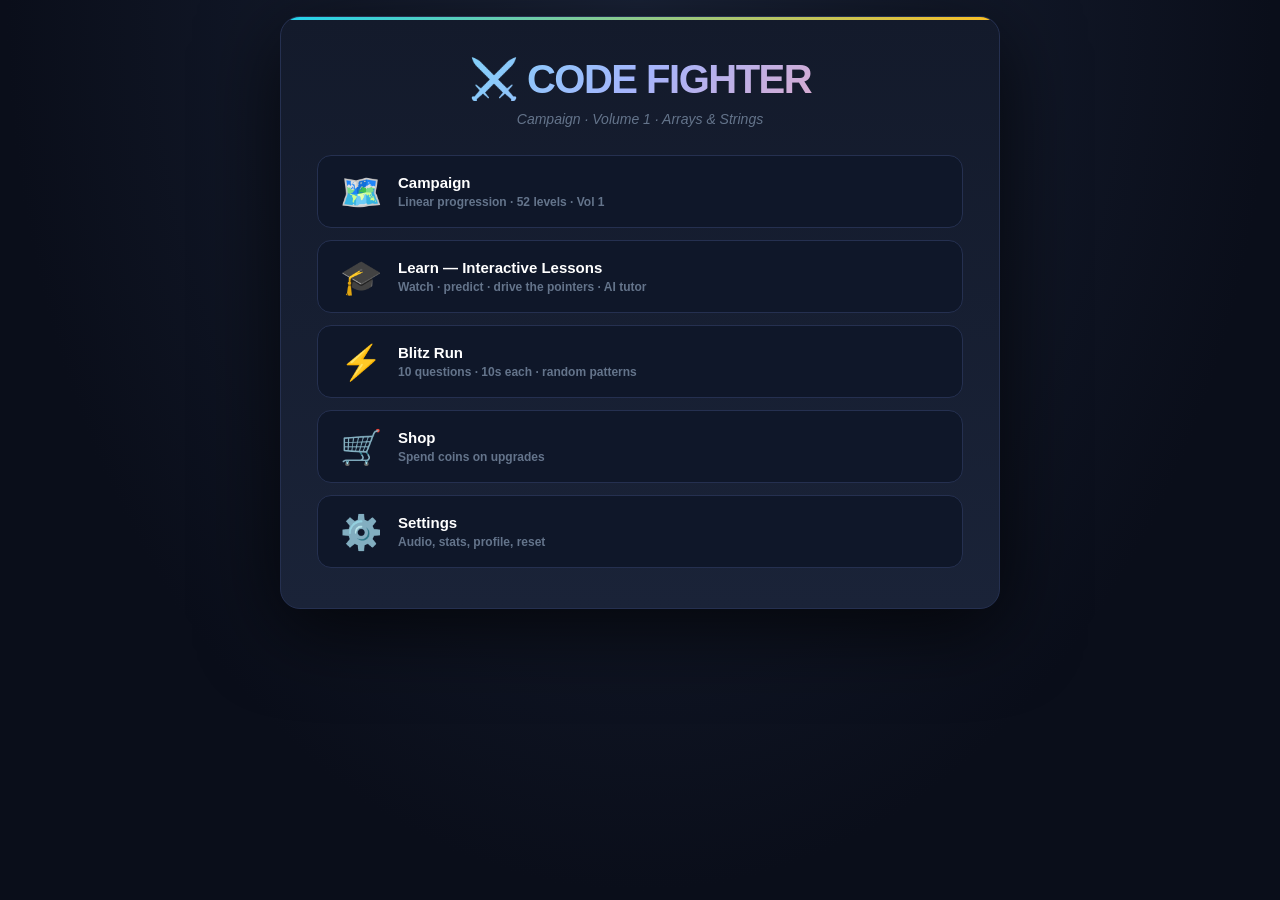
<file: index.html>
<!DOCTYPE html>
<html lang="en">
<head>
<meta charset="UTF-8">
<meta name="viewport" content="width=device-width, initial-scale=1.0, maximum-scale=1.0, user-scalable=no, viewport-fit=cover">
<meta name="theme-color" content="#0a0e1a">
<title>Code Fighter — Campaign</title>
<link rel="stylesheet" href="css/core.css">
<link rel="stylesheet" href="css/learning-lab.css">
</head>
<body>

<!-- ═══════ SCREEN: MENU ═══════ -->
<div class="screen" id="screen-menu">
  <div class="menu-card">
    <h1>⚔️ CODE FIGHTER</h1>
    <p class="tag">Campaign · Volume 1 · Arrays &amp; Strings</p>
    <div class="menu-options">
      <button class="menu-btn" id="btnCampaign">
        <span class="icon">🗺️</span>
        <div>
          <strong>Campaign</strong>
          <small>Linear progression · 52 levels · Vol 1</small>
        </div>
      </button>
      <button class="menu-btn" id="btnLearn">
        <span class="icon">🎓</span>
        <div>
          <strong>Learn — Interactive Lessons</strong>
          <small>Watch · predict · drive the pointers · AI tutor</small>
        </div>
      </button>
      <button class="menu-btn" id="btnBlitz">
        <span class="icon">⚡</span>
        <div>
          <strong>Blitz Run</strong>
          <small>10 questions · 10s each · random patterns</small>
        </div>
      </button>
      <button class="menu-btn" id="btnShop">
        <span class="icon">🛒</span>
        <div>
          <strong>Shop</strong>
          <small>Spend coins on upgrades</small>
        </div>
      </button>
      <button class="menu-btn" id="btnSettings">
        <span class="icon">⚙️</span>
        <div>
          <strong>Settings</strong>
          <small>Audio, stats, profile, reset</small>
        </div>
      </button>
    </div>
  </div>
</div>

<!-- ═══════ SCREEN: MAP ═══════ -->
<div class="screen" id="screen-map">
  <div id="profileBar"></div>

  <div class="map-header">
    <button class="back-btn" id="btnMapBack">← Menu</button>
    <div style="flex:1">
      <div class="map-title">Campaign Map</div>
      <div class="map-sub" id="mapProgress">0 / 52 levels cleared</div>
    </div>
  </div>

  <div id="weakSpotBanner"></div>
  <div id="reviewNode"></div>
  <div id="mapList" class="level-list"></div>
</div>

<!-- ═══════ SCREEN: FIGHT (placeholder) ═══════ -->
 <div class="screen" id="screen-fight">
  <!-- HUD -->
  <header class="fight-hud">
    <div class="fight-fighter-info">
      <span class="fight-name">🥷 You</span>
      <div class="fight-bar"><div class="fight-fill" id="fightPlayerHealth" style="width:100%"></div></div>
    </div>
    <div class="fight-timer-box">
      <div class="fight-timer" id="fightTimer">0:00</div>
      <div class="fight-timer-label">TIME</div>
    </div>
    <div class="fight-fighter-info right">
      <span class="fight-name enemy-name" id="fightEnemyName">👾 Bot</span>
      <div class="fight-bar"><div class="fight-fill enemy-fill" id="fightEnemyHealth" style="width:100%"></div></div>
    </div>
  </header>

  <!-- Arena -->
  <div class="arena" id="fightArena">
    <div class="fighter player" id="fightPlayer">🥷</div>
    <div class="fighter enemy" id="fightEnemy">👾</div>
  </div>

  <!-- Question area -->
  <div class="fight-question-wrap">
    <div class="boss-banner" id="bossBanner" style="display:none"></div>
    <div class="fight-question-head">
      <span class="question-counter" id="questionCounter">Q1 / 5</span>
      <span class="tier-timer" id="tierTimer" data-tier="perfect">0.0s</span>
    </div>
    <div id="questionWrap"></div>
    <div class="fight-feedback" id="fightFeedback"></div>
    <div class="fight-actions">
      <button class="btn ghost" id="fightHint">💡 Hint (−5 HP)</button>
      <button class="btn ghost" id="fightSkip">⏭ Skip (−10 HP)</button>
      <button class="btn ghost" id="fightExit">✕ Exit</button>
    </div>
  </div>
</div>

<!-- ═══════ SCREEN: SHOP ═══════ -->
<div class="screen" id="screen-shop">
  <div id="shopContent"></div>
</div>

<!-- ═══════ SCREEN: SETTINGS ═══════ -->
<div class="screen" id="screen-settings">
  <div id="settingsContent"></div>
</div>

<!-- ═══════ SCREEN: RECAP ═══════ -->
<div class="screen" id="screen-recap">
  <div id="recapContent"></div>
</div>

<!-- ═══════ SCREEN: LEARN ═══════ -->
<div class="screen" id="screen-learn">
  <div id="learnContent"></div>
</div>

<!-- ═══════ SCRIPTS ═══════ -->
<script src="js/00-content.js"></script>
<script src="js/01-state.js"></script>
<script src="js/02-campaign.js"></script>
<script src="js/03-questions.js"></script>
<script src="js/04-renderers.js"></script>
<script src="js/05-achievements.js"></script>
<script src="js/06-modes.js"></script>
<script src="js/07-spaced.js"></script>
<script src="js/08-shop.js"></script>
<script src="js/09-music.js"></script>
<script src="js/10-screens.js"></script>
<script src="js/11-engine.js"></script>
<script src="js/12-settings.js"></script>
<script src="js/13-visualizer.js"></script>
<script src="js/14-aitutor.js"></script>
<script src="js/15b-lesson-content.js"></script>
<script src="js/15-lessons.js"></script>
<script src="js/17-rewards.js"></script>
<script src="js/16-shell.js"></script>
</body>
</html>
</file>
<file: css/core.css>
:root {
    --bg: #0a0e1a;
    --panel: #131a2b;
    --panel-2: #1a2338;
    --border: #253050;
    --player: #22d3ee;
    --enemy: #f43f5e;
    --gold: #fbbf24;
    --green: #22c55e;
    --red: #ef4444;
    --text: #e2e8f0;
    --muted: #64748b;
  }
  * { box-sizing: border-box; margin: 0; padding: 0; }
  html, body {
    height: 100%; background: radial-gradient(ellipse at top, #1a2338 0%, #0a0e1a 70%);
    color: var(--text); font-family: -apple-system, BlinkMacSystemFont, "Segoe UI", Inter, sans-serif;
    -webkit-tap-highlight-color: transparent; -webkit-touch-callout: none;
  }
  body {
    display: flex; justify-content: center; align-items: flex-start;
    min-height: 100vh; min-height: 100dvh; padding: 16px;
    padding-top: max(16px, env(safe-area-inset-top));
    padding-bottom: max(16px, env(safe-area-inset-bottom));
  }

  /* ═══════ SCREENS ═══════ */
  .screen { display: none; width: 100%; max-width: 720px; flex-direction: column; gap: 14px; }
  .screen.active { display: flex; }

  /* ═══════ PROFILE BAR ═══════ */
  .profile-bar {
    display: flex; align-items: center; gap: 12px; flex-wrap: wrap;
    background: linear-gradient(180deg, var(--panel) 0%, var(--panel-2) 100%);
    border: 1px solid var(--border); border-radius: 12px; padding: 10px 16px;
    box-shadow: 0 8px 32px rgba(0,0,0,.5);
  }
  .prof-item { display: flex; align-items: center; gap: 6px; font-size: 13px; font-weight: 700; }
  .prof-item .icon { font-size: 16px; }
  .prof-item .val { color: #fff; font-variant-numeric: tabular-nums; }
  .prof-item .lbl { color: var(--muted); font-size: 10px; letter-spacing: 1.4px; text-transform: uppercase; font-weight: 800; }
  .prof-fighter { font-size: 26px; line-height: 1; }
  .prof-spacer { flex: 1; }
  .xp-bar {
    width: 80px; height: 6px; background: #0a0e1a;
    border: 1px solid var(--border); border-radius: 3px; overflow: hidden;
  }
  .xp-fill {
    height: 100%; width: 0%;
    background: linear-gradient(90deg, #7c3aed, #a78bfa);
    transition: width .4s ease;
  }

  /* ═══════ MENU SCREEN ═══════ */
  .menu-card {
    background: linear-gradient(180deg, var(--panel) 0%, var(--panel-2) 100%);
    border: 1.5px solid var(--border); border-radius: 20px;
    padding: 40px 36px; text-align: center;
    box-shadow: 0 20px 80px rgba(0,0,0,.7);
    position: relative; overflow: hidden;
  }
  .menu-card::before {
    content: ""; position: absolute; top: 0; left: 0; right: 0; height: 3px;
    background: linear-gradient(90deg, var(--player), var(--gold), var(--enemy));
    background-size: 200% 100%; animation: shimmer 3s linear infinite;
  }
  @keyframes shimmer { to { background-position: 200% 0; } }
  .menu-card h1 {
    font-size: 40px; font-weight: 900; letter-spacing: -1.5px; margin-bottom: 10px;
    background: linear-gradient(135deg, #67e8f9, #a5b4fc, #fda4af);
    -webkit-background-clip: text; background-clip: text; -webkit-text-fill-color: transparent;
    line-height: 1.1;
  }
  .menu-card .tag { font-size: 14px; color: var(--muted); margin-bottom: 28px; font-style: italic; }

  .menu-options { display: flex; flex-direction: column; gap: 12px; }
  .menu-btn {
    display: flex; align-items: center; gap: 16px;
    padding: 18px 22px; background: #0f1729;
    border: 1.5px solid var(--border); border-radius: 14px;
    color: var(--text); font-family: inherit; text-align: left;
    cursor: pointer; transition: all .2s; min-height: 72px;
    touch-action: manipulation;
  }
  .menu-btn:hover:not(:disabled) {
    background: #1a2540; border-color: var(--player);
    transform: translateY(-2px); box-shadow: 0 8px 24px rgba(34,211,238,.25);
  }
  .menu-btn:active:not(:disabled) { transform: scale(.98); }
  .menu-btn:disabled { opacity: .4; cursor: not-allowed; }
  .menu-btn .icon { font-size: 34px; line-height: 1; }
  .menu-btn strong { display: block; font-size: 15px; font-weight: 800; color: #fff; margin-bottom: 3px; }
  .menu-btn small { font-size: 12px; color: var(--muted); font-weight: 600; }

  /* ═══════ MAP SCREEN ═══════ */
  .map-header {
    display: flex; align-items: center; gap: 12px;
    padding: 4px 0 8px;
  }
  .back-btn {
    background: transparent; border: 1.5px solid var(--border);
    color: var(--muted); font: inherit; font-weight: 800; font-size: 13px;
    padding: 10px 16px; border-radius: 10px; cursor: pointer;
    transition: all .15s; touch-action: manipulation;
  }
  .back-btn:hover { border-color: var(--player); color: var(--player); }
  .map-title { font-size: 18px; font-weight: 900; letter-spacing: -.3px; }
  .map-sub { font-size: 12px; color: var(--muted); margin-top: 2px; }

  .volume-header {
    font-size: 11px; font-weight: 800; letter-spacing: 2px;
    text-transform: uppercase; color: var(--muted);
    padding: 20px 4px 10px; display: flex; align-items: center; gap: 10px;
  }
  .volume-header::after {
    content: ""; flex: 1; height: 1px; background: var(--border);
  }

  .level-list { display: flex; flex-direction: column; gap: 0; }

  .level-card {
    position: relative; display: flex; align-items: center; gap: 14px;
    padding: 16px 18px; background: linear-gradient(180deg, var(--panel) 0%, var(--panel-2) 100%);
    border: 1.5px solid var(--border); border-radius: 14px;
    cursor: pointer; transition: all .2s; touch-action: manipulation;
    margin-bottom: 10px;
  }
  .level-card:hover:not(.locked) {
    border-color: var(--player); transform: translateX(4px);
    box-shadow: 0 8px 24px rgba(34,211,238,.15);
  }
  .level-card:active:not(.locked) { transform: scale(.99); }
  .level-card.locked { opacity: .4; cursor: not-allowed; }
  .level-card.cleared { border-left: 4px solid var(--gold); }
  .level-card.boss {
    background: linear-gradient(180deg, #2a1030 0%, #1a0f1f 100%);
    border-color: #4a1f24;
  }
  .level-card.boss:hover:not(.locked) {
    border-color: var(--enemy); box-shadow: 0 8px 24px rgba(244,63,94,.25);
  }

  .level-icon { font-size: 32px; line-height: 1; flex: 0 0 auto; }
  .level-body { flex: 1; min-width: 0; }
  .level-name { font-size: 14.5px; font-weight: 800; color: #fff; margin-bottom: 3px; }
  .level-meta { font-size: 11px; color: var(--muted); font-weight: 600; letter-spacing: .4px; }
  .level-stars { font-size: 14px; color: var(--gold); letter-spacing: 2px; }

  .level-connector {
    width: 2px; height: 10px; background: var(--border);
    margin: -10px auto 0; margin-left: 32px;
  }
  .level-connector.done { background: var(--gold); }

  /* ═══════ FIGHT PLACEHOLDER ═══════ */
  .fight-card {
    background: linear-gradient(180deg, var(--panel) 0%, var(--panel-2) 100%);
    border: 1.5px solid var(--border); border-radius: 20px;
    padding: 40px 32px; text-align: center;
    box-shadow: 0 20px 80px rgba(0,0,0,.7);
  }
  .fight-card h2 { font-size: 24px; font-weight: 900; margin-bottom: 8px; }
  .fight-card .placeholder-note {
    color: var(--muted); font-size: 13px; font-style: italic;
    margin: 20px 0; padding: 16px; border: 1px dashed var(--border); border-radius: 10px;
  }
  .fight-card .actions { display: flex; gap: 10px; justify-content: center; flex-wrap: wrap; margin-top: 20px; }

  .btn {
    font: inherit; font-weight: 800; font-size: 13px;
    letter-spacing: .5px; padding: 12px 22px;
    border-radius: 10px; border: none; cursor: pointer;
    transition: all .15s; text-transform: uppercase;
    touch-action: manipulation; min-height: 46px;
  }
  .btn.primary {
    background: linear-gradient(135deg, #16a34a, #22c55e); color: #fff;
    box-shadow: 0 4px 16px rgba(34,197,94,.4);
  }
  .btn.primary:hover { transform: translateY(-2px); }
  .btn.primary:active { transform: scale(.98); }
  .btn.ghost {
    background: transparent; border: 1.5px solid var(--border);
    color: var(--muted);
  }
  .btn.ghost:hover { border-color: var(--player); color: var(--player); }
  .btn.danger { background: #7f1d1d; color: #fecaca; }
  .btn.danger:hover { background: #991b1b; }

  /* ═══════ RESPONSIVE ═══════ */
  @media (max-width: 640px) {
    body { padding: 8px; padding-top: max(8px, env(safe-area-inset-top)); padding-bottom: max(8px, env(safe-area-inset-bottom)); }
    .menu-card { padding: 28px 22px; }
    .menu-card h1 { font-size: 30px; }
    .level-card { padding: 14px 14px; }
    .level-icon { font-size: 26px; }
    .xp-bar { width: 60px; }
  }
    /* ═══════════════════════════════════════════════════════ */
  /*  FIGHT SCREEN                                            */
  /* ═══════════════════════════════════════════════════════ */
  .fight-hud {
    display: grid; grid-template-columns: 1fr auto 1fr;
    align-items: center; gap: 12px;
    background: linear-gradient(180deg, var(--panel) 0%, var(--panel-2) 100%);
    border: 1px solid var(--border); border-radius: 12px;
    padding: 10px 16px; box-shadow: 0 8px 32px rgba(0,0,0,.5);
  }
  .fight-fighter-info { display: flex; flex-direction: column; gap: 4px; }
  .fight-fighter-info.right { align-items: flex-end; }
  .fight-name {
    font-size: 10px; font-weight: 800; letter-spacing: 2px;
    text-transform: uppercase; color: var(--player);
  }
  .fight-name.enemy-name { color: var(--enemy); }
  .fight-bar {
    width: 100%; max-width: 280px; height: 16px;
    background: #0a0e1a; border: 2px solid var(--border);
    border-radius: 6px; overflow: hidden;
  }
  .fight-fill {
    height: 100%; width: 100%;
    background: linear-gradient(90deg, #0891b2, #22d3ee, #67e8f9);
    border-radius: 3px; transition: width .5s cubic-bezier(.4,0,.2,1);
    box-shadow: 0 0 12px rgba(34,211,238,.6);
  }
  .fight-fill.enemy-fill {
    background: linear-gradient(90deg, #be123c, #f43f5e, #fb7185);
    box-shadow: 0 0 12px rgba(244,63,94,.6);
    margin-left: auto;
  }
  .fight-timer-box { text-align: center; min-width: 70px; }
  .fight-timer {
    font-size: 22px; font-weight: 900;
    font-variant-numeric: tabular-nums; color: var(--gold); line-height: 1;
  }
  .fight-timer-label {
    font-size: 8px; letter-spacing: 2px; color: var(--muted);
    font-weight: 800; margin-top: 3px;
  }

  /* Arena reuse (from original game) */
  .arena {
    position: relative; height: 260px; border-radius: 14px;
    overflow: hidden;
    background:
      radial-gradient(ellipse 120% 80% at 50% 100%, rgba(255,120,60,.15) 0%, transparent 60%),
      linear-gradient(180deg, #1a1a3e 0%, #2d1b4e 40%, #3d1f3d 70%, #1a0f1f 100%);
    border: 1px solid var(--border);
    box-shadow: inset 0 0 60px rgba(0,0,0,.6);
  }
  .arena::before {
    content: ""; position: absolute; inset: 0;
    background-image:
      radial-gradient(1px 1px at 15% 20%, #fff, transparent),
      radial-gradient(1px 1px at 58% 25%, #fff, transparent),
      radial-gradient(2px 2px at 45% 15%, #fff, transparent),
      radial-gradient(1px 1px at 80% 45%, #fff, transparent);
    opacity: .5; animation: twinkle 4s ease-in-out infinite;
  }
  .arena::after {
    content: ""; position: absolute; bottom: 0; left: 0; right: 0;
    height: 50px;
    background: linear-gradient(180deg, transparent, rgba(80,20,60,.9));
    border-top: 2px solid rgba(244,63,94,.4);
    pointer-events: none;
  }
  .fighter {
    position: absolute; bottom: 40px; font-size: 84px; line-height: 1;
    user-select: none; z-index: 3;
    filter: drop-shadow(0 8px 16px rgba(0,0,0,.6));
    transition: filter .2s;
  }
  .fighter.player {
    left: 8%; transform-origin: bottom center;
    filter: drop-shadow(0 0 20px rgba(34,211,238,.6)) drop-shadow(0 8px 16px rgba(0,0,0,.6));
  }
  .fighter.enemy {
    right: 8%;
    filter: drop-shadow(0 0 20px rgba(244,63,94,.6)) drop-shadow(0 8px 16px rgba(0,0,0,.6));
    transform: scaleX(-1);
  }
  .fighter.enemy[data-archetype="boss"] {
    filter: drop-shadow(0 0 30px #f43f5e) drop-shadow(0 0 60px #fb7185) drop-shadow(0 8px 16px rgba(0,0,0,.6));
  }
  .fighter.player.lunge { animation: lungeIn .85s cubic-bezier(.2,.9,.2,1); }
  @keyframes lungeIn {
    0% { transform: translateX(0) scale(1); }
    22% { transform: translateX(-30px) scale(.9); }
    38% { transform: translateX(230px) scale(1.35) rotate(-10deg); }
    55% { transform: translateX(240px) scale(1.4) rotate(-10deg); }
    100% { transform: translateX(0) scale(1) rotate(0deg); }
  }
  .fighter.enemy.attacking { animation: attackLeft .5s ease; }
  @keyframes attackLeft {
    0%, 100% { transform: scaleX(-1) translateX(0) scale(1); }
    35% { transform: scaleX(-1) translateX(200px) scale(1.25) rotate(-8deg); }
    50% { transform: scaleX(-1) translateX(220px) scale(1.3) rotate(-8deg); }
  }
  .fighter.hit { animation: hitShake .45s ease; }
  @keyframes hitShake {
    0%, 100% { filter: drop-shadow(0 0 20px rgba(34,211,238,.6)); }
    15% { transform: translateX(-14px); filter: brightness(3) drop-shadow(0 0 40px #fff); }
    30% { transform: translateX(10px); }
    45% { transform: translateX(-8px); filter: brightness(3) drop-shadow(0 0 40px #fff); }
    60% { transform: translateX(6px); }
    75% { transform: translateX(-3px); }
  }
  .fighter.enemy.hit { animation: enemyHitShake .45s ease; }
  @keyframes enemyHitShake {
    0%, 100% { transform: scaleX(-1) translateX(0); filter: drop-shadow(0 0 20px rgba(244,63,94,.6)); }
    15% { transform: scaleX(-1) translateX(-14px); filter: brightness(3) drop-shadow(0 0 40px #fff); }
    30% { transform: scaleX(-1) translateX(10px); }
    45% { transform: scaleX(-1) translateX(-8px); filter: brightness(3) drop-shadow(0 0 40px #fff); }
    60% { transform: scaleX(-1) translateX(6px); }
    75% { transform: scaleX(-1) translateX(-3px); }
  }
  .arena.shake { animation: arenaShake .4s ease; }
  @keyframes arenaShake {
    0%,100% { transform: translate(0,0); }
    20% { transform: translate(calc(-1 * var(--shake-int,10px)), 3px); }
    40% { transform: translate(var(--shake-int,10px), -4px); }
    60% { transform: translate(calc(-0.6 * var(--shake-int,10px)), 2px); }
    80% { transform: translate(calc(0.4 * var(--shake-int,10px)), -2px); }
  }
  .arena.hitstop { animation: hitstopFrame .18s steps(2, end); }
  @keyframes hitstopFrame {
    0%, 100% { filter: none; }
    50% { filter: brightness(1.8) contrast(1.3); }
  }
  .flash-overlay {
    position: absolute; inset: 0; opacity: 0; pointer-events: none; z-index: 50;
    animation: flashPulse .35s ease-out forwards;
  }
  .flash-overlay.gold { background: radial-gradient(circle, #fff 0%, #fde68a 40%, transparent 70%); }
  .flash-overlay.orange { background: radial-gradient(circle, #fff 0%, #fdba74 40%, transparent 70%); }
  .flash-overlay.cyan { background: radial-gradient(circle, #fff 0%, #67e8f9 40%, transparent 70%); }
  @keyframes flashPulse {
    0% { opacity: 0; } 15% { opacity: .95; } 100% { opacity: 0; }
  }
  .spark {
    position: absolute; width: 6px; height: 6px; border-radius: 50%;
    pointer-events: none; z-index: 45; filter: blur(.5px);
    animation: sparkFly var(--dur, .9s) cubic-bezier(.15,.9,.4,1) forwards;
  }
  @keyframes sparkFly {
    0% { transform: translate(0,0) scale(1); opacity: 1; }
    100% { transform: translate(var(--tx), var(--ty)) scale(0); opacity: 0; }
  }
  .tier-label {
    position: absolute; top: 24px; left: 50%;
    transform: translateX(-50%);
    font-size: 38px; font-weight: 900; letter-spacing: 3px;
    pointer-events: none; z-index: 60; white-space: nowrap;
    text-shadow: 0 4px 16px rgba(0,0,0,.9);
    animation: tierSlam 1.4s cubic-bezier(.15,.9,.3,1) forwards;
  }
  @keyframes tierSlam {
    0% { transform: translateX(-50%) translateY(-60px) scale(2.5) rotate(-8deg); opacity: 0; }
    20% { transform: translateX(-50%) translateY(0) scale(.92) rotate(2deg); opacity: 1; }
    45% { transform: translateX(-50%) translateY(0) scale(1) rotate(0deg); opacity: 1; }
    100% { transform: translateX(-50%) translateY(-20px) scale(1); opacity: 0; }
  }
  .damage-popup {
    position: absolute; font-size: 38px; font-weight: 900; color: #ff4444;
    pointer-events: none; z-index: 70; transform: translate(-50%, 0);
    text-shadow: 0 0 12px rgba(255,68,68,.9), 0 2px 4px rgba(0,0,0,.8);
    animation: popAndFade 1.3s cubic-bezier(.2,.8,.4,1) forwards;
    font-family: -apple-system, sans-serif;
  }
  @keyframes popAndFade {
    0% { transform: translate(-50%, 0) scale(.4); opacity: 0; }
    25% { transform: translate(-50%, -20px) scale(1.4); opacity: 1; }
    50% { transform: translate(-50%, -35px) scale(1.1); opacity: 1; }
    100% { transform: translate(-50%, -100px) scale(1); opacity: 0; }
  }
  .damage-popup.tier-perfect { font-size: 64px; color: #fbbf24; text-shadow: 0 0 30px #fbbf24, 0 0 60px #fde68a, 0 4px 6px rgba(0,0,0,.9); }
  .damage-popup.tier-great   { font-size: 52px; color: #fb923c; text-shadow: 0 0 20px #fb923c, 0 4px 6px rgba(0,0,0,.9); }
  .damage-popup.tier-good    { font-size: 42px; color: #22d3ee; text-shadow: 0 0 14px #22d3ee, 0 2px 4px rgba(0,0,0,.8); }
  .damage-popup.tier-slow    { font-size: 30px; color: #94a3b8; text-shadow: 0 2px 4px rgba(0,0,0,.8); }
  .fighter.player.tier-perfect { filter: drop-shadow(0 0 30px #fbbf24) drop-shadow(0 0 60px #fde68a); }
  .fighter.player.tier-great   { filter: drop-shadow(0 0 24px #fb923c) drop-shadow(0 0 40px #fdba74); }
  .fighter.player.tier-good    { filter: drop-shadow(0 0 20px #22d3ee); }
  .fighter.player.tier-slow    { filter: drop-shadow(0 0 12px #64748b); }

  /* ═══════════════════════════════════════════════════════ */
  /*  QUESTION PANEL                                          */
  /* ═══════════════════════════════════════════════════════ */
  .fight-question-wrap {
    background: linear-gradient(180deg, var(--panel) 0%, var(--panel-2) 100%);
    border: 1.5px solid var(--border); border-radius: 14px;
    padding: 16px 20px 18px;
    box-shadow: 0 8px 32px rgba(0,0,0,.5);
    position: relative;
  }
  .fight-question-head {
    display: flex; align-items: center; justify-content: space-between;
    margin-bottom: 10px;
  }
  .question-counter {
    font-size: 10.5px; font-weight: 800; letter-spacing: 1.6px;
    text-transform: uppercase; color: var(--muted);
  }
  .tier-timer {
    font-family: monospace; font-weight: 800; font-size: 12.5px;
    padding: 3px 10px; border-radius: 6px;
    background: #0a0e1a; border: 1px solid var(--border);
    color: #fbbf24;
  }
  .tier-timer[data-tier="great"]   { color: #fb923c; }
  .tier-timer[data-tier="good"]    { color: #22d3ee; }
  .tier-timer[data-tier="slow"]    { color: #94a3b8; }

  .question-panel { }
  .question-badge {
    display: inline-block; font-size: 9.5px; font-weight: 800;
    letter-spacing: 1.4px; text-transform: uppercase;
    background: linear-gradient(135deg, #2563eb, #7c3aed);
    color: #fff; padding: 4px 10px; border-radius: 999px;
    margin-bottom: 8px;
  }
  .question-title {
    font-size: 17px; font-weight: 800; color: #fff;
    margin-bottom: 6px; line-height: 1.25;
  }
  .question-prompt {
    font-size: 13px; color: #94a3b8; margin-bottom: 12px;
    line-height: 1.5;
  }
  .question-code {
    background: #06090f;
    border: 1px solid var(--border);
    border-left: 3px solid var(--player);
    border-radius: 8px;
    padding: 12px 14px;
    font-family: "SFMono-Regular", Consolas, Menlo, monospace;
    font-size: 12.5px; line-height: 1.65;
    color: #a5f3fc; white-space: pre; overflow-x: auto;
    margin-bottom: 14px;
  }

  /* MCQ */
  .mcq-list { display: flex; flex-direction: column; gap: 7px; }
  .mcq-grid {
    display: grid; grid-template-columns: repeat(2, 1fr);
    gap: 8px;
  }
  .mcq-option {
    text-align: left; padding: 12px 14px 12px 40px;
    background: #0f1729; border: 1.5px solid var(--border);
    border-radius: 10px; color: var(--text);
    font-size: 13.5px; font-family: inherit; font-weight: 600;
    cursor: pointer; transition: all .15s;
    position: relative; touch-action: manipulation;
    min-height: 44px;
  }
  .mcq-option::before {
    content: attr(data-letter);
    position: absolute; left: 12px; top: 50%;
    transform: translateY(-50%);
    width: 20px; height: 20px;
    display: flex; align-items: center; justify-content: center;
    background: var(--panel-2); border-radius: 5px;
    font-size: 10px; font-weight: 900; color: var(--muted);
    border: 1px solid var(--border);
  }
  .mcq-option:hover:not(:disabled) {
    background: #1a2540; border-color: var(--player);
    transform: translateX(3px);
  }
  .mcq-option:hover:not(:disabled)::before {
    background: var(--player); color: #0a0e1a;
    border-color: var(--player);
  }
  .mcq-option:disabled { opacity: .5; cursor: not-allowed; }
  .grid-option { font-size: 12.5px; padding: 10px 12px 10px 36px; min-height: 40px; }
  .grid-option::before { width: 18px; height: 18px; font-size: 9px; left: 10px; }

  /* Chips */
  .chips-row {
    display: flex; flex-wrap: wrap; gap: 8px;
  }
  .chip {
    padding: 12px 18px;
    background: #0f1729; border: 1.5px solid var(--border);
    border-radius: 10px; color: var(--text);
    font-family: "SFMono-Regular", Consolas, Menlo, monospace;
    font-size: 13.5px; font-weight: 700;
    cursor: pointer; transition: all .15s;
    touch-action: manipulation; min-height: 44px;
  }
  .chip:hover:not(:disabled) {
    background: #1a2540; border-color: var(--player);
    transform: translateY(-2px);
    box-shadow: 0 6px 16px rgba(34,211,238,.25);
  }
  .chip:active:not(:disabled) {
    background: var(--player); color: #0a0e1a;
    transform: scale(.95);
  }
  .chip:disabled { opacity: .5; cursor: not-allowed; }
  .flowchart-chip { flex: 1 1 auto; text-align: center; }

  /* Order */
  .order-list { display: flex; flex-direction: column; gap: 6px; }
  .order-item {
    display: flex; align-items: center; gap: 10px;
    padding: 10px 14px;
    background: #0f1729; border: 1.5px solid var(--border);
    border-radius: 9px; cursor: pointer;
    transition: all .15s; text-align: left;
    font-family: inherit; color: var(--text);
    font-size: 12.5px; touch-action: manipulation;
    min-height: 42px;
  }
  .order-item:hover:not(:disabled) { border-color: var(--player); background: #1a2540; }
  .order-item.picked { border-color: var(--player); background: rgba(34,211,238,.1); }
  .order-item:disabled { opacity: .5; cursor: not-allowed; }
  .order-slot {
    flex: 0 0 auto; width: 22px; height: 22px;
    display: flex; align-items: center; justify-content: center;
    background: var(--panel-2); border: 1px solid var(--border);
    border-radius: 5px; font-size: 10px; font-weight: 900;
    color: var(--muted);
  }
  .order-item.picked .order-slot {
    background: var(--player); color: #0a0e1a; border-color: var(--player);
  }
  .order-line {
    font-family: "SFMono-Regular", Consolas, Menlo, monospace;
    font-size: 12px; color: #a5f3fc;
    flex: 1; min-width: 0;
  }

  /* Flowchart */
  .flowchart-node {
    display: flex; justify-content: center; margin: 8px 0 10px;
  }
  .flowchart-caption {
    text-align: center; font-size: 12px; font-weight: 800;
    letter-spacing: 1.4px; text-transform: uppercase;
    color: var(--muted); margin-bottom: 10px;
  }

  /* Numeric */
  .numeric-display {
    background: #06090f; border: 1.5px solid var(--border);
    border-radius: 10px; padding: 14px 18px;
    font-family: monospace; font-size: 28px;
    font-weight: 900; text-align: right; color: #fff;
    margin-bottom: 10px; min-height: 60px;
    display: flex; align-items: center; justify-content: flex-end;
  }
  .numeric-pad {
    display: grid; grid-template-columns: repeat(3, 1fr);
    gap: 6px; margin-bottom: 10px;
  }
  .numeric-key {
    padding: 14px 0;
    background: #0f1729; border: 1.5px solid var(--border);
    border-radius: 9px; color: var(--text);
    font-family: monospace; font-size: 18px; font-weight: 800;
    cursor: pointer; transition: all .12s;
    touch-action: manipulation; min-height: 48px;
  }
  .numeric-key:hover:not(:disabled) {
    background: #1a2540; border-color: var(--player);
  }
  .numeric-key:active:not(:disabled) {
    background: var(--player); color: #0a0e1a; transform: scale(.95);
  }
  .numeric-key.danger { color: #f87171; border-color: #4a1f24; }
  .numeric-key.ghost { color: var(--muted); }
  .numeric-key:disabled { opacity: .5; cursor: not-allowed; }

  /* Submit button (for order + numeric) */
  .submit-answer {
    width: 100%; padding: 13px;
    background: linear-gradient(135deg, #16a34a, #22c55e);
    border: none; border-radius: 10px; color: #fff;
    font-family: inherit; font-size: 13px; font-weight: 800;
    letter-spacing: .5px; text-transform: uppercase;
    cursor: pointer; transition: all .15s;
    touch-action: manipulation; min-height: 46px;
  }
  .submit-answer:disabled { opacity: .35; cursor: not-allowed; }
  .submit-answer:hover:not(:disabled) { transform: translateY(-1px); }

  /* Feedback + actions */
  .fight-feedback {
    margin-top: 12px; min-height: 20px;
    font-size: 12.5px; font-weight: 600; line-height: 1.5;
    padding: 0 2px; transition: color .3s;
  }
  .fight-feedback.correct { color: #4ade80; }
  .fight-feedback.wrong   { color: #f87171; }
  .fight-actions {
    display: flex; gap: 8px; margin-top: 12px; flex-wrap: wrap;
  }
  .fight-actions .btn { flex: 1; min-width: 0; font-size: 11.5px; padding: 10px 12px; }

  /* Responsive */
  @media (max-width: 640px) {
    .arena { height: 190px; }
    .fighter { font-size: 60px; bottom: 30px; }
    .fight-name { font-size: 9px; letter-spacing: 1.5px; }
    .fight-bar { height: 14px; max-width: 110px; }
    .fight-timer { font-size: 18px; }
    .fight-question-wrap { padding: 12px 14px 14px; }
    .question-title { font-size: 15px; }
    .question-prompt { font-size: 12.5px; }
    .question-code { font-size: 11.5px; padding: 10px; }
    .mcq-option { font-size: 12.5px; padding: 10px 12px 10px 36px; }
    .mcq-grid { grid-template-columns: 1fr; }
    .chip { font-size: 12.5px; padding: 10px 14px; }
    .tier-label { font-size: 28px; }
    .damage-popup.tier-perfect { font-size: 50px; }
  }
  @media (max-width: 420px) {
    .arena { height: 165px; }
    .fighter { font-size: 52px; }
    .fight-bar { max-width: 90px; }
    .fight-actions .btn { font-size: 10.5px; }
  }

    /* ═══════════════════════════════════════════════════════ */
  /*  RECAP SCREEN                                            */
  /* ═══════════════════════════════════════════════════════ */
  .recap-card {
    background: linear-gradient(180deg, var(--panel) 0%, var(--panel-2) 100%);
    border: 1.5px solid var(--border); border-radius: 20px;
    padding: 32px 28px 28px; text-align: center;
    box-shadow: 0 20px 80px rgba(0,0,0,.7);
    position: relative; overflow: hidden;
    max-height: 90vh; overflow-y: auto;
  }
  .recap-card::before {
    content: ""; position: absolute; top: 0; left: 0; right: 0; height: 3px;
    background: linear-gradient(90deg, var(--player), var(--gold), var(--enemy));
  }
  .recap-headline {
    font-size: 34px; font-weight: 900; letter-spacing: 1.5px;
    margin-bottom: 8px; line-height: 1.1;
    text-transform: uppercase;
  }
  .recap-headline.win {
    background: linear-gradient(135deg, #fbbf24, #22c55e);
    -webkit-background-clip: text; background-clip: text;
    -webkit-text-fill-color: transparent;
  }
  .recap-headline.loss {
    background: linear-gradient(135deg, #f43f5e, #7c3aed);
    -webkit-background-clip: text; background-clip: text;
    -webkit-text-fill-color: transparent;
  }
  .recap-stars {
    font-size: 30px; letter-spacing: 8px;
    color: var(--gold); margin-bottom: 6px;
    text-shadow: 0 0 20px rgba(251,191,36,.5);
  }
  .recap-subtitle {
    font-size: 13px; color: var(--muted);
    margin-bottom: 20px; font-style: italic;
  }

  .recap-stats {
    display: grid; grid-template-columns: repeat(4, 1fr);
    gap: 8px; margin-bottom: 20px;
  }
  .recap-stat {
    background: #0f1729; border: 1px solid var(--border);
    border-radius: 10px; padding: 10px 4px;
  }
  .recap-stat-val {
    font-size: 18px; font-weight: 900; color: #fff;
    font-variant-numeric: tabular-nums;
    margin-bottom: 3px;
  }
  .recap-stat-lbl {
    font-size: 9px; color: var(--muted);
    letter-spacing: 1.4px; text-transform: uppercase;
    font-weight: 800;
  }

  .recap-section-title {
    font-size: 10.5px; font-weight: 800; letter-spacing: 1.8px;
    text-transform: uppercase; color: var(--muted);
    text-align: left; padding: 0 2px 8px;
  }
  .recap-log {
    display: flex; flex-direction: column; gap: 4px;
    margin-bottom: 18px; text-align: left;
    max-height: 240px; overflow-y: auto;
  }
  .recap-row {
    display: grid;
    grid-template-columns: 30px 20px 1fr auto auto;
    gap: 8px; align-items: center;
    padding: 8px 10px;
    background: #0f1729;
    border: 1px solid var(--border);
    border-radius: 8px;
    font-size: 12px;
  }
  .recap-row.ok { border-left: 3px solid #22c55e; }
  .recap-row.fail { border-left: 3px solid #ef4444; }
  .recap-num {
    font-size: 10px; font-weight: 800; color: var(--muted);
    font-variant-numeric: tabular-nums;
  }
  .recap-mark { font-weight: 900; text-align: center; }
  .recap-row.ok .recap-mark { color: #4ade80; }
  .recap-row.fail .recap-mark { color: #f87171; }
  .recap-title {
    font-weight: 700; color: #e2e8f0;
    overflow: hidden; text-overflow: ellipsis; white-space: nowrap;
  }
  .recap-type {
    font-size: 9.5px; color: var(--muted);
    padding: 2px 6px; border-radius: 4px;
    background: #1a2338; border: 1px solid var(--border);
    text-transform: uppercase; letter-spacing: .5px; font-weight: 700;
  }
  .recap-time {
    font-family: monospace; font-size: 11px;
    color: var(--muted); font-variant-numeric: tabular-nums;
  }

  .recap-rewards {
    display: flex; gap: 10px; justify-content: center;
    margin-bottom: 20px;
  }
  .recap-reward {
    padding: 10px 18px;
    background: linear-gradient(180deg, #1a2540, #0f1729);
    border: 1.5px solid #fbbf24;
    border-radius: 12px;
    box-shadow: 0 0 16px rgba(251,191,36,.15);
  }
  .recap-reward.new-best {
    border-color: #22d3ee;
    box-shadow: 0 0 16px rgba(34,211,238,.25);
  }
  .recap-reward-val {
    font-size: 18px; font-weight: 900; color: #fbbf24;
    font-variant-numeric: tabular-nums;
  }
  .recap-reward.new-best .recap-reward-val { color: #22d3ee; }
  .recap-reward-lbl {
    font-size: 9px; letter-spacing: 1.2px;
    color: var(--muted); font-weight: 800;
    text-transform: uppercase; margin-top: 2px;
  }

  .recap-actions {
    display: flex; gap: 10px; flex-wrap: wrap;
  }
  .recap-actions .btn { flex: 1; min-width: 140px; }

  /* ═══════════════════════════════════════════════════════ */
  /*  ACHIEVEMENT POPUP                                       */
  /* ═══════════════════════════════════════════════════════ */
  .achievement-popup {
    position: fixed;
    top: 30px; left: 50%;
    transform: translateX(-50%) translateY(-180px) scale(.8);
    display: flex; align-items: center; gap: 14px;
    padding: 14px 22px 14px 18px;
    background: linear-gradient(135deg, #1a2540 0%, #0f1729 100%);
    border: 2px solid var(--gold);
    border-radius: 16px;
    box-shadow: 0 20px 60px rgba(0,0,0,.8), 0 0 40px rgba(251,191,36,.4);
    z-index: 999;
    opacity: 0;
    pointer-events: none;
    transition: all .5s cubic-bezier(.2,.9,.3,1);
    max-width: 420px;
    width: calc(100% - 40px);
  }
  .achievement-popup.show {
    transform: translateX(-50%) translateY(0) scale(1);
    opacity: 1;
  }
  .achievement-popup.hide {
    transform: translateX(-50%) translateY(-40px) scale(.95);
    opacity: 0;
  }
  .achievement-popup.rarity-silver {
    border-color: #cbd5e1;
    box-shadow: 0 20px 60px rgba(0,0,0,.8), 0 0 40px rgba(203,213,225,.4);
  }
  .achievement-popup.rarity-gold {
    border-color: #fbbf24;
    box-shadow: 0 20px 60px rgba(0,0,0,.8), 0 0 40px rgba(251,191,36,.5);
  }
  .achievement-popup.rarity-platinum {
    border-color: #a5b4fc;
    background: linear-gradient(135deg, #2a1b4e 0%, #1a1030 100%);
    box-shadow: 0 20px 60px rgba(0,0,0,.8), 0 0 60px rgba(165,180,252,.6);
  }
  .ach-sparkle {
    position: absolute; inset: -20px;
    background: radial-gradient(circle at 30% 20%, rgba(255,255,255,.4), transparent 60%);
    pointer-events: none; opacity: .6;
    animation: achSparkle 2s ease-in-out infinite;
  }
  @keyframes achSparkle {
    0%, 100% { opacity: .3; }
    50% { opacity: .8; }
  }
  .ach-icon {
    font-size: 40px; line-height: 1;
    flex: 0 0 auto;
    filter: drop-shadow(0 0 12px var(--gold));
  }
  .achievement-popup.rarity-platinum .ach-icon {
    filter: drop-shadow(0 0 16px #a5b4fc);
  }
  .ach-text { flex: 1; min-width: 0; }
  .ach-kicker {
    font-size: 9.5px; font-weight: 800; letter-spacing: 1.6px;
    text-transform: uppercase; color: var(--gold);
    margin-bottom: 3px;
  }
  .achievement-popup.rarity-platinum .ach-kicker { color: #a5b4fc; }
  .ach-name {
    font-size: 15px; font-weight: 900; color: #fff;
    margin-bottom: 2px; letter-spacing: -.2px;
  }
  .ach-desc {
    font-size: 11.5px; color: var(--muted); line-height: 1.35;
  }
  .ach-rarity {
    position: absolute; top: 8px; right: 12px;
    font-size: 8.5px; font-weight: 800; letter-spacing: 1.4px;
    text-transform: uppercase; color: var(--muted);
  }

  /* Hint feedback */
  .fight-feedback.hint { color: #fbbf24; }
  .fight-feedback.info { color: #94a3b8; font-style: italic; }

  @media (max-width: 640px) {
    .recap-card { padding: 24px 18px; }
    .recap-headline { font-size: 26px; }
    .recap-stats { grid-template-columns: repeat(2, 1fr); }
    .recap-row { grid-template-columns: 26px 18px 1fr auto; font-size: 11px; }
    .recap-type { display: none; }
    .recap-rewards { flex-direction: column; align-items: center; }
    .achievement-popup { padding: 12px 16px 12px 14px; }
    .ach-icon { font-size: 32px; }
    .ach-name { font-size: 13.5px; }
  }
    /* ═══════════════════════════════════════════════════════ */
  /*  ARCHETYPE VISUALS                                       */
  /* ═══════════════════════════════════════════════════════ */
  .fighter.enemy[data-archetype="ghost"] {
    filter: drop-shadow(0 0 25px #a5f3fc) drop-shadow(0 0 50px #67e8f9)
            drop-shadow(0 8px 16px rgba(0,0,0,.6));
    opacity: .75;
    animation: ghostFloat 3s ease-in-out infinite;
  }
  @keyframes ghostFloat {
    0%, 100% { transform: scaleX(-1) translateY(0); }
    50%      { transform: scaleX(-1) translateY(-8px); }
  }
  .fighter.enemy[data-archetype="tank"] {
    filter: drop-shadow(0 0 25px #94a3b8) drop-shadow(0 0 50px #cbd5e1)
            drop-shadow(0 8px 16px rgba(0,0,0,.6));
    font-size: 96px;
  }
  .fighter.enemy[data-archetype="berserker"] {
    filter: drop-shadow(0 0 30px #f97316) drop-shadow(0 0 50px #fb923c)
            drop-shadow(0 8px 16px rgba(0,0,0,.6));
    animation: berserkerPulse 1.2s ease-in-out infinite;
  }
  @keyframes berserkerPulse {
    0%, 100% { transform: scaleX(-1) scale(1); }
    50%      { transform: scaleX(-1) scale(1.06); }
  }
  .fighter.enemy[data-archetype="sorcerer"] {
    filter: drop-shadow(0 0 30px #a855f7) drop-shadow(0 0 60px #c084fc)
            drop-shadow(0 8px 16px rgba(0,0,0,.6));
  }
  .fighter.enemy[data-archetype="boss"] {
    filter: drop-shadow(0 0 30px #f43f5e) drop-shadow(0 0 70px #fb7185)
            drop-shadow(0 8px 16px rgba(0,0,0,.6));
    animation: bossAura 2s ease-in-out infinite;
    font-size: 100px;
  }
  @keyframes bossAura {
    0%, 100% { filter: drop-shadow(0 0 30px #f43f5e) drop-shadow(0 0 70px #fb7185); }
    50%      { filter: drop-shadow(0 0 50px #f43f5e) drop-shadow(0 0 100px #fb7185); }
  }

  /* Blitz tinting on the arena */
  body.mode-blitz .arena {
    background:
      radial-gradient(ellipse 120% 80% at 50% 100%, rgba(251,146,60,.25) 0%, transparent 60%),
      linear-gradient(180deg, #2a1030 0%, #3d1f3d 40%, #5a2030 70%, #1a0f1f 100%);
  }
  body.mode-blitz .fight-timer {
    color: #fb923c;
    animation: timerPulse .7s infinite alternate;
  }

  /* Boss banner */
  .boss-banner {
    background: linear-gradient(90deg, #2a0a1a, #4a1020, #2a0a1a);
    border: 1.5px solid #f43f5e;
    border-radius: 10px;
    padding: 10px 14px;
    margin-bottom: 12px;
    font-size: 12.5px;
    font-weight: 700;
    color: #fecaca;
    letter-spacing: .3px;
    box-shadow: 0 0 20px rgba(244,63,94,.3);
    animation: bossBannerSlide .6s cubic-bezier(.2,.9,.3,1);
  }
  @keyframes bossBannerSlide {
    0% { transform: translateY(-20px); opacity: 0; }
    100% { transform: translateY(0); opacity: 1; }
  }

  /* Boss intro feedback variant */
  .fight-feedback.boss-intro {
    color: #fecaca;
    font-weight: 800;
    background: rgba(244,63,94,.1);
    padding: 8px 12px;
    border-radius: 8px;
    border: 1px solid rgba(244,63,94,.3);
  }

  @media (max-width: 640px) {
    .fighter.enemy[data-archetype="boss"] { font-size: 78px; }
    .fighter.enemy[data-archetype="tank"] { font-size: 74px; }
    .boss-banner { font-size: 11.5px; padding: 8px 10px; }
  }

    /* ═══════════════════════════════════════════════════════ */
  /*  MISSING STYLES — pattern headers, tier badges, timers   */
  /* ═══════════════════════════════════════════════════════ */

  /* Pattern subheader on the map */
  .pattern-subheader {
    display: flex; align-items: center; gap: 8px;
    font-size: 11px; font-weight: 800; letter-spacing: 1.8px;
    text-transform: uppercase; color: var(--muted);
    padding: 14px 4px 8px;
  }
  .pattern-dot {
    width: 8px; height: 8px; border-radius: 50%;
    background: var(--player);
    box-shadow: 0 0 8px var(--player);
    flex: 0 0 auto;
  }

  /* Tier badges on level cards */
  .tier-badge {
    display: inline-block; font-size: 9px; font-weight: 800;
    letter-spacing: 1px; text-transform: uppercase;
    padding: 2px 8px; border-radius: 999px;
    margin-left: 6px; vertical-align: 1px;
  }
  .tier-badge.tier-easy   { background: rgba(34,197,94,.15);  color: #4ade80; border: 1px solid rgba(34,197,94,.3); }
  .tier-badge.tier-medium { background: rgba(251,191,36,.15); color: #fbbf24; border: 1px solid rgba(251,191,36,.3); }
  .tier-badge.tier-hard   { background: rgba(249,115,22,.15); color: #fb923c; border: 1px solid rgba(249,115,22,.3); }
  .tier-badge.tier-boss   { background: rgba(244,63,94,.15);  color: #f43f5e; border: 1px solid rgba(244,63,94,.3); }

  /* Locked reason text */
  .level-locked {
    font-size: 10.5px; color: #f87171;
    margin-top: 4px; font-weight: 700;
    letter-spacing: .3px;
  }

  /* Future volume preview */
  .level-card.volume-preview {
    opacity: .55; cursor: default; border-style: dashed;
  }
  .level-card.volume-preview .level-name { color: var(--muted); }

  /* Timer pulse used by Blitz mode */
  @keyframes timerPulse {
    from { transform: scale(1); }
    to   { transform: scale(1.08); }
  }

    /* ═══════════════════════════════════════════════════════ */
  /*  SHOP                                                    */
  /* ═══════════════════════════════════════════════════════ */
  .shop-header {
    display: flex; align-items: center; gap: 12px;
    padding: 4px 0 12px;
  }
  .shop-wallet {
    display: flex; align-items: center; gap: 6px;
    background: #0f1729; border: 1.5px solid var(--gold);
    border-radius: 10px; padding: 8px 14px;
    font-size: 14px; font-weight: 800; color: var(--gold);
  }
  .shop-wallet span { font-size: 16px; }

  .shop-grid { display: flex; flex-direction: column; gap: 10px; }

  .shop-card {
    display: flex; align-items: center; gap: 14px;
    background: linear-gradient(180deg, var(--panel) 0%, var(--panel-2) 100%);
    border: 1.5px solid var(--border); border-radius: 14px;
    padding: 14px 18px;
    transition: all .15s;
  }
  .shop-card.owned { border-color: rgba(34,197,94,.4); }
  .shop-card.unaffordable { opacity: .55; }
  .shop-icon { font-size: 32px; line-height: 1; flex: 0 0 auto; }
  .shop-body { flex: 1; min-width: 0; }
  .shop-name {
    font-size: 14.5px; font-weight: 800; color: #fff;
    margin-bottom: 3px; display: flex; align-items: center; gap: 8px;
    flex-wrap: wrap;
  }
  .shop-owned {
    font-size: 10px; font-weight: 800; letter-spacing: .8px;
    padding: 2px 8px; border-radius: 999px;
    background: rgba(34,197,94,.15); color: #4ade80;
    border: 1px solid rgba(34,197,94,.3);
  }
  .shop-desc { font-size: 12px; color: var(--muted); line-height: 1.4; }
  .shop-action { flex: 0 0 auto; }
  .shop-buy {
    display: flex; align-items: center; gap: 6px;
    padding: 10px 16px;
    background: linear-gradient(135deg, #d97706, #fbbf24);
    border: none; border-radius: 10px;
    color: #0a0e1a; font-family: inherit;
    font-size: 13.5px; font-weight: 900;
    cursor: pointer; transition: all .15s;
    touch-action: manipulation;
  }
  .shop-buy:hover:not(:disabled) { transform: translateY(-1px); }
  .shop-buy:active:not(:disabled) { transform: scale(.96); }
  .shop-buy:disabled {
    background: #1a2338; color: var(--muted);
    cursor: not-allowed;
  }
  .cost-icon { font-size: 13px; }
  .owned-text {
    padding: 10px 16px; font-size: 12px;
    color: #4ade80; font-weight: 800;
    letter-spacing: .5px;
  }

  .shop-toast {
    position: fixed; bottom: 30px; left: 50%;
    transform: translateX(-50%) translateY(40px);
    padding: 12px 22px;
    background: linear-gradient(135deg, #16a34a, #22c55e);
    color: #fff; font-weight: 800; font-size: 13.5px;
    border-radius: 12px;
    box-shadow: 0 20px 60px rgba(0,0,0,.7);
    z-index: 999; opacity: 0;
    transition: all .35s cubic-bezier(.2,.9,.3,1);
    pointer-events: none;
  }
  .shop-toast.show { transform: translateX(-50%) translateY(0); opacity: 1; }
  .shop-toast.error { background: linear-gradient(135deg, #dc2626, #f43f5e); }

  /* ═══════════════════════════════════════════════════════ */
  /*  WEAK SPOT BANNER + REVIEW NODE                          */
  /* ═══════════════════════════════════════════════════════ */
  .weak-banner {
    display: flex; align-items: center; gap: 12px;
    background: linear-gradient(90deg, #2a1a10, #3a2010, #2a1a10);
    border: 1.5px solid #fb923c;
    border-radius: 12px;
    padding: 12px 16px;
    margin-bottom: 10px;
    animation: bossBannerSlide .5s cubic-bezier(.2,.9,.3,1);
  }
  .weak-icon { font-size: 26px; flex: 0 0 auto; }
  .weak-body { flex: 1; min-width: 0; }
  .weak-title {
    font-size: 12px; font-weight: 800; letter-spacing: 1.2px;
    text-transform: uppercase; color: #fb923c;
    margin-bottom: 2px;
  }
  .weak-desc { font-size: 12.5px; color: #fed7aa; line-height: 1.35; }
  .weak-drill {
    flex: 0 0 auto;
    padding: 8px 14px;
    background: linear-gradient(135deg, #ea580c, #fb923c);
    border: none; border-radius: 9px;
    color: #1a0f1f; font-family: inherit;
    font-size: 12px; font-weight: 900;
    letter-spacing: .5px; text-transform: uppercase;
    cursor: pointer; transition: all .15s;
    touch-action: manipulation;
  }
  .weak-drill:hover { transform: translateY(-1px); }
  .weak-drill:active { transform: scale(.96); }

  .review-node {
    display: flex; align-items: center; gap: 14px;
    background: linear-gradient(180deg, #1a2540 0%, #0f1729 100%);
    border: 1.5px solid var(--player);
    border-radius: 14px;
    padding: 16px 18px;
    margin-bottom: 12px;
    cursor: pointer;
    transition: all .2s;
    box-shadow: 0 0 24px rgba(34,211,238,.15);
  }
  .review-node:hover {
    transform: translateX(4px);
    border-color: #67e8f9;
    box-shadow: 0 0 32px rgba(34,211,238,.3);
  }
  .review-node:active { transform: scale(.99); }
  .review-node.empty {
    cursor: default;
    border-color: var(--border);
    box-shadow: none;
    opacity: .6;
  }
  .review-node.empty:hover { transform: none; }
  .review-icon { font-size: 30px; line-height: 1; flex: 0 0 auto; }
  .review-body { flex: 1; min-width: 0; }
  .review-name {
    font-size: 15px; font-weight: 900; color: #fff;
    margin-bottom: 2px;
    display: flex; align-items: center; gap: 8px;
  }
  .review-count {
    font-size: 11px; font-weight: 800; letter-spacing: 1px;
    padding: 2px 9px; border-radius: 999px;
    background: var(--player); color: #0a0e1a;
  }
  .review-desc { font-size: 12px; color: var(--muted); }

  @media (max-width: 640px) {
    .shop-card { padding: 12px 14px; gap: 10px; }
    .shop-icon { font-size: 26px; }
    .shop-desc { font-size: 11.5px; }
    .shop-name { font-size: 13.5px; }
    .shop-buy { padding: 9px 12px; font-size: 12.5px; }
    .weak-banner { flex-direction: column; align-items: stretch; gap: 8px; }
    .weak-icon { font-size: 22px; }
  }

    /* ═══════════════════════════════════════════════════════ */
  /*  SHOCKWAVE + LIGHTNING + COMBO (cinematic polish)        */
  /* ═══════════════════════════════════════════════════════ */
  .shockwave {
    position: absolute;
    top: 50%; left: 50%;
    width: 0; height: 0;
    border-radius: 50%;
    border: 6px solid #fff;
    transform: translate(-50%, -50%);
    pointer-events: none;
    z-index: 40;
    animation: shockExpand 1.1s cubic-bezier(.15,.8,.3,1) forwards;
  }
  .shockwave.perfect { border-color: #fbbf24; box-shadow: 0 0 30px 4px #fbbf24; }
  .shockwave.great   { border-color: #fb923c; box-shadow: 0 0 20px 2px #fb923c; }
  .shockwave.good    { border-color: #22d3ee; box-shadow: 0 0 16px 2px #22d3ee; }
  .shockwave.slow    { border-color: #64748b; }
  .shockwave.delay-1 { animation-delay: .12s; }
  .shockwave.delay-2 { animation-delay: .24s; }
  @keyframes shockExpand {
    0%   { width: 20px; height: 20px; opacity: 1; border-width: 12px; }
    100% { width: 520px; height: 520px; opacity: 0; border-width: 1px; }
  }

  .lightning {
    position: absolute; inset: 0;
    pointer-events: none; z-index: 44;
    opacity: 0;
    animation: lightningStrike 1.4s ease-out forwards;
  }
  @keyframes lightningStrike {
    0%, 12%   { opacity: 0; }
    14%, 18%  { opacity: 1; }
    22%       { opacity: 0; }
    38%, 44%  { opacity: .9; }
    50%, 100% { opacity: 0; }
  }
  .lightning path {
    stroke: #fff;
    stroke-width: 3;
    fill: none;
    filter: drop-shadow(0 0 8px #fff) drop-shadow(0 0 16px #fbbf24);
    stroke-linecap: round;
  }

  .combo-explode {
    position: absolute;
    top: 50%; left: 50%;
    transform: translate(-50%, -50%);
    font-size: 72px;
    font-weight: 900;
    color: #fbbf24;
    text-shadow: 0 0 40px #fbbf24, 0 0 80px #fde68a, 0 4px 8px rgba(0,0,0,.9);
    pointer-events: none;
    z-index: 70;
    white-space: nowrap;
    font-family: -apple-system, sans-serif;
    animation: comboExplode 1.6s cubic-bezier(.15,.9,.3,1) forwards;
  }
  @keyframes comboExplode {
    0%   { transform: translate(-50%,-50%) scale(.2) rotate(-20deg); opacity: 0; }
    20%  { transform: translate(-50%,-50%) scale(1.4) rotate(6deg); opacity: 1; }
    35%  { transform: translate(-50%,-50%) scale(1) rotate(-3deg); }
    50%  { transform: translate(-50%,-50%) scale(1.05) rotate(0); }
    80%  { opacity: 1; }
    100% { transform: translate(-50%,-50%) scale(1.2) translateY(-40px); opacity: 0; }
  }

  /* ═══════════════════════════════════════════════════════ */
  /*  SETTINGS SCREEN                                         */
  /* ═══════════════════════════════════════════════════════ */
  .settings-section {
    background: linear-gradient(180deg, var(--panel) 0%, var(--panel-2) 100%);
    border: 1.5px solid var(--border); border-radius: 14px;
    padding: 18px 20px; margin-bottom: 12px;
  }
  .settings-title {
    font-size: 12px; font-weight: 800; letter-spacing: 1.8px;
    text-transform: uppercase; color: var(--muted);
    margin-bottom: 14px;
  }
  .settings-row {
    display: flex; align-items: center; gap: 12px;
    margin-bottom: 12px;
  }
  .settings-row label {
    flex: 0 0 110px;
    font-size: 13px; font-weight: 700; color: #e2e8f0;
  }
  .settings-row input[type=range] {
    flex: 1; height: 6px;
    background: #0a0e1a;
    border-radius: 3px;
    -webkit-appearance: none;
    appearance: none;
    outline: none;
    border: 1px solid var(--border);
  }
  .settings-row input[type=range]::-webkit-slider-thumb {
    -webkit-appearance: none;
    width: 20px; height: 20px;
    background: var(--player); border-radius: 50%;
    cursor: pointer; box-shadow: 0 0 12px rgba(34,211,238,.6);
  }
  .settings-row input[type=range]::-moz-range-thumb {
    width: 20px; height: 20px;
    background: var(--player); border-radius: 50%;
    cursor: pointer; border: none; box-shadow: 0 0 12px rgba(34,211,238,.6);
  }
  .settings-val {
    flex: 0 0 46px; text-align: right;
    font-family: monospace; font-size: 12.5px;
    color: var(--player); font-weight: 800;
  }

  .settings-stats {
    display: grid; grid-template-columns: repeat(4, 1fr); gap: 8px;
  }
  .stat-cell {
    background: #0f1729; border: 1px solid var(--border);
    border-radius: 10px; padding: 10px 4px; text-align: center;
  }
  .stat-cell-val {
    font-size: 18px; font-weight: 900; color: #fff;
    font-variant-numeric: tabular-nums; margin-bottom: 2px;
  }
  .stat-cell-lbl {
    font-size: 9px; color: var(--muted);
    letter-spacing: 1.4px; text-transform: uppercase;
    font-weight: 800;
  }

  .settings-action {
    display: block; width: 100%;
    padding: 12px 16px; margin-bottom: 8px;
    background: #0f1729; border: 1.5px solid var(--border);
    border-radius: 10px; color: var(--text);
    font-family: inherit; font-size: 13px; font-weight: 700;
    text-align: left; cursor: pointer;
    transition: all .15s; touch-action: manipulation;
    min-height: 46px;
  }
  .settings-action:hover { border-color: var(--player); background: #1a2540; }
  .settings-action.danger {
    border-color: #4a1f24; color: #fecaca;
    background: linear-gradient(180deg, #3a0f14, #1f0a0d);
  }
  .settings-action.danger:hover {
    border-color: #f43f5e; background: linear-gradient(180deg, #4a1019, #2a0a10);
  }

  @media (max-width: 640px) {
    .settings-stats { grid-template-columns: repeat(2, 1fr); }
    .settings-row label { flex: 0 0 80px; font-size: 12px; }
    .combo-explode { font-size: 52px; }
  }
</file>
<file: css/learning-lab.css>
/* ═══════════════════════════════════════════════════════════ */
  /*  LEARNING LAB — visualizer (vz-*) + lessons (lsn-*)        */
  /*  Modules: 13-visualizer.js, 14-aitutor.js, 15-lessons.js   */
  /* ═══════════════════════════════════════════════════════════ */

  /* ── Visualizer shell ── */
  .vz {
    position: relative;
    background: linear-gradient(180deg, var(--panel) 0%, var(--panel-2) 100%);
    border: 1px solid var(--border);
    border-radius: 14px;
    padding: 14px;
    box-shadow: 0 8px 32px rgba(0,0,0,.5);
  }
  .vz-head { display: flex; align-items: center; gap: 10px; margin-bottom: 12px; }
  .vz-phase {
    font-size: 11px; font-weight: 800; letter-spacing: 1px; text-transform: uppercase;
    color: var(--gold); background: rgba(251,191,36,.12);
    border: 1px solid rgba(251,191,36,.35); padding: 3px 10px; border-radius: 999px;
    white-space: nowrap;
  }
  .vz-progress {
    flex: 1; font-family: ui-monospace, SFMono-Regular, Menlo, Consolas, monospace;
    font-size: 12px; color: var(--muted); font-weight: 700; text-align: center;
  }
  .vz-toggles { display: flex; gap: 6px; }
  .vz-toggle {
    width: 34px; height: 28px; border-radius: 8px; cursor: pointer;
    border: 1px solid var(--border); background: var(--panel-2); font-size: 13px;
    transition: opacity .2s, border-color .2s;
  }
  .vz-toggle:hover:not(.off) { border-color: var(--player); }
  .vz-toggle.off { opacity: .35; filter: grayscale(1); }

  /* ── Stage: array cells + pointer layer ── */
  .vz-stage { position: relative; padding: 4px 2px 2px; min-height: 140px; }
  .vz-row { display: flex; justify-content: center; gap: 6px; }
  @property --h { syntax: '<percentage>'; inherits: false; initial-value: 60%; }
  .vz-cell {
    position: relative;
    min-width: 46px; height: 46px; padding: 0 6px;
    flex-shrink: 1;
    display: flex; align-items: center; justify-content: center;
    overflow: hidden;
    border: 2px solid var(--border); border-radius: 10px;
    background: linear-gradient(180deg, hsl(215 55% var(--h) / .42), hsl(215 55% var(--h) / .12));
    transition: border-color .25s, box-shadow .25s, opacity .25s, width .45s cubic-bezier(.4,0,.2,1), --h .45s cubic-bezier(.4,0,.2,1);
  }
  /* the animated bar behind the value — a real px height CSS can tween */
  .vz-fill {
    position: absolute; left: 3px; bottom: 3px; width: calc(100% - 6px);
    min-height: 6px; border-radius: 7px; pointer-events: none;
    background: linear-gradient(180deg, rgba(96,165,250,.55), rgba(96,165,250,.16));
    transition: height .45s cubic-bezier(.4,0,.2,1);
  }
  .vz-cell.cmp   .vz-fill { background: linear-gradient(180deg, rgba(34,211,238,.6), rgba(34,211,238,.16)); }
  .vz-cell.write .vz-fill { background: linear-gradient(180deg, rgba(34,197,94,.6), rgba(34,197,94,.16)); }
  .vz-cell.win   .vz-fill { background: linear-gradient(180deg, rgba(251,191,36,.65), rgba(251,191,36,.18)); }
  .vz-cell.out   .vz-fill { opacity: .3; }
  .vz-val {
    position: relative; z-index: 1;
    font-family: ui-monospace, SFMono-Regular, Menlo, Consolas, monospace;
    font-weight: 800; font-size: 15px; color: #fff;
  }
  /* hard-cut fade when the scene structurally re-lays out (3b1b-style continuity) */
  @keyframes vz-cut { from { opacity: 0; transform: translateY(6px); } to { opacity: 1; transform: none; } }
  .vz-stage.vz-cut > * { animation: vz-cut .35s ease both; }

  /* ── MANIM-STYLE CHOREOGRAPHY (sceneFx layer, data-driven per step) ── */
  /* focus shift: everything not part of this move fades back */
  .vz-cell.vz-dim { opacity: .28; filter: saturate(.4); transition: opacity .3s, filter .3s; }
  /* Transform highlighting: glow ring pulses on the cells in play */
  .vz-cell.vz-ring { border-color: var(--gold); animation: vz-ring-pulse 1.3s cubic-bezier(.4,0,.2,1) 2; }
  @keyframes vz-ring-pulse {
    0%, 100% { box-shadow: 0 0 0 0 rgba(251,191,36,.0); }
    35%      { box-shadow: 0 0 0 7px rgba(251,191,36,.28), 0 0 22px rgba(251,191,36,.5); }
  }
  /* self-drawing arc + travelling packet ride above the cells */
  .vz-fx-svg { position: absolute; left: 0; top: 0; width: 100%; height: 100%; pointer-events: none; z-index: 5; overflow: visible; }
  .vz-row.small { margin-top: 0; }
  .vz-row.small .vz-cell { min-width: 36px; height: 34px; border-radius: 8px; }
  .vz-row.small .vz-val { font-size: 12px; }

  /* marks: value-heat background stays, border colour carries meaning */
  .vz-cell.cmp   { border-color: var(--player); box-shadow: 0 0 14px rgba(34,211,238,.35); }
  .vz-cell.win   { border-color: var(--gold); background: linear-gradient(180deg, rgba(251,191,36,.32), rgba(251,191,36,.10)); }
  .vz-cell.out   { border-color: #334155; opacity: .45; filter: saturate(.35); }
  .vz-cell.write { border-color: var(--green); box-shadow: 0 0 14px rgba(34,197,94,.35); }

  /* pointer layer sits under its row; arrow ▲ points up at the cell */
  .vz-ptrs { position: relative; height: 46px; margin-top: 3px; }
  .vz-ptr {
    position: absolute; top: 0; transform: translateX(-50%);
    display: flex; flex-direction: column-reverse; align-items: center; gap: 2px;
    transition: left .3s cubic-bezier(.4,0,.2,1);
    animation: vzPtrPop .3s ease;
  }
  .vz-ptr-tag {
    font-size: 10px; font-weight: 900; letter-spacing: .5px;
    padding: 2px 8px; border-radius: 6px;
    background: var(--ptr-col, var(--player)); color: #0a0e1a;
  }
  .vz-ptr-arrow { color: currentColor; font-size: 13px; line-height: 1; }
  @keyframes vzPtrPop {
    from { transform: translateX(-50%) scale(1.4); }
    to   { transform: translateX(-50%) scale(1); }
  }

  /* aux chips: target / sum / best … */
  .vz-aux { display: flex; justify-content: center; gap: 8px; flex-wrap: wrap; margin-top: 12px; }
  .vz-aux-chip {
    font-family: ui-monospace, SFMono-Regular, Menlo, Consolas, monospace;
    font-size: 12.5px; font-weight: 700; color: var(--text);
    background: #0a0e1a; border: 1px solid var(--border); border-radius: 999px; padding: 4px 12px;
  }
  .vz-aux-chip b { color: var(--gold); margin-right: 6px; font-size: 10px; text-transform: uppercase; letter-spacing: 1px; }

  /* second row (prefix array / output) */
  .vz-row2-wrap { margin-top: 14px; }
  .vz-row2-label {
    text-align: center; font-size: 10px; letter-spacing: 1.4px; text-transform: uppercase;
    color: var(--muted); font-weight: 800; margin-bottom: 6px;
  }

  /* caption (modality principle: narration is spoken, caption optional) */
  .vz-caption { min-height: 20px; margin-top: 12px; text-align: center; font-size: 13px; color: var(--muted); font-style: italic; transition: color .2s; }
  .vz-caption.full {
    color: var(--text); background: #0a0e1a; border: 1px solid var(--border);
    border-radius: 10px; padding: 8px 12px; font-style: normal; font-size: 13.5px; line-height: 1.5;
  }

  /* code panel: line highlight syncs with the scene */
  .vz-codeline {
    margin-top: 12px; background: #0a0e1a; border: 1px solid var(--border); border-radius: 10px;
    padding: 10px 0; overflow-x: auto;
    font-family: ui-monospace, SFMono-Regular, Menlo, Consolas, monospace;
    font-size: 12.5px; line-height: 1.7;
  }
  .vz-code-line { padding: 1px 14px; white-space: pre; color: #94a3b8; border-left: 3px solid transparent; }
  .vz-code-line.active { color: #fff; background: rgba(34,211,238,.10); border-left-color: var(--player); }

  /* transport controls (segmenting: learner controls the pace) */
  .vz-transport { display: flex; gap: 8px; margin-top: 12px; align-items: center; }
  .vz-btn {
    min-width: 44px; padding: 8px 12px; border-radius: 10px; cursor: pointer;
    border: 1px solid var(--border); background: var(--panel-2); color: var(--text);
    font-size: 14px; font-weight: 800; transition: border-color .15s, transform .1s;
  }
  .vz-btn:hover { border-color: var(--player); }
  .vz-btn:active { transform: scale(.96); }
  .vz-speed {
    background: var(--panel-2); color: var(--text); border: 1px solid var(--border);
    border-radius: 10px; padding: 7px 8px; font-weight: 700; font-size: 12.5px;
  }

  /* predict overlay (prediction effect: guess before the reveal) */
  .vz-overlay {
    position: absolute; inset: 0; z-index: 10; border-radius: 14px;
    background: rgba(10,14,26,.93);
    align-items: center; justify-content: center; padding: 18px;
  }
  .vz-pop {
    max-width: 460px; width: 100%;
    background: linear-gradient(180deg, var(--panel), var(--panel-2));
    border: 1px solid rgba(251,191,36,.5); border-radius: 14px; padding: 18px;
    box-shadow: 0 16px 48px rgba(0,0,0,.6);
  }
  .vz-pop-q { font-size: 15px; font-weight: 800; color: #fff; margin-bottom: 12px; line-height: 1.5; }
  .vz-pop-opts { display: flex; flex-direction: column; gap: 8px; }
  .vz-pop-why {
    margin-top: 12px; font-size: 13px; color: var(--text); line-height: 1.55;
    background: rgba(10,14,26,.6); border: 1px solid var(--border); border-radius: 10px; padding: 10px 12px;
  }

  /* option chips (shared: predict, drive, self-check) */
  .vz-opt {
    text-align: left; padding: 10px 14px; border-radius: 10px; cursor: pointer;
    border: 1px solid var(--border); background: var(--panel-2); color: var(--text);
    font-size: 13.5px; font-weight: 600; line-height: 1.4; font-family: inherit;
    transition: border-color .15s, background .15s;
  }
  .vz-opt:hover:not(:disabled) { border-color: var(--player); }
  .vz-opt:disabled { cursor: default; }
  .vz-opt.right { border-color: var(--green); background: rgba(34,197,94,.16); }
  .vz-opt.wrong { border-color: var(--red); background: rgba(239,68,68,.14); }
  .vz-opt.continue {
    margin-top: 10px; width: 100%; text-align: center; font-weight: 800; color: var(--gold);
    background: rgba(251,191,36,.14); border-color: rgba(251,191,36,.5);
  }

  /* drive bar (generation effect: you make the moves) */
  .vz-drive { margin-top: 12px; border-top: 1px dashed var(--border); padding-top: 12px; }
  .vz-drive-q { font-size: 14px; font-weight: 800; color: #fff; margin-bottom: 10px; line-height: 1.5; }
  .vz-drive-opts { display: flex; flex-wrap: wrap; gap: 8px; }
  .vz-drive-opts .vz-opt { flex: 1 1 45%; text-align: center; }
  .vz-drive-fb { min-height: 20px; margin-top: 10px; font-size: 13px; font-weight: 600; line-height: 1.5; }
  .vz-drive-fb.ok  { color: var(--green); }
  .vz-drive-fb.bad { color: var(--red); }

  /* ═══════════════════════════════════════════════════════════ */
  /*  LESSONS                                                   */
  /* ═══════════════════════════════════════════════════════════ */
  .lsn-progress {
    text-align: center; font-size: 12px; color: var(--muted);
    font-weight: 800; letter-spacing: 1px; text-transform: uppercase;
  }
  .lsn-card {
    display: flex; align-items: center; gap: 14px; cursor: pointer;
    background: linear-gradient(180deg, var(--panel), var(--panel-2));
    border: 1px solid var(--border); border-radius: 14px; padding: 14px 16px;
    transition: transform .15s, border-color .15s;
  }
  .lsn-card:not(.plain):hover { border-color: var(--player); transform: translateY(-1px); }
  .lsn-card.done { opacity: .75; }
  .lsn-card.plain { cursor: default; }
  .lsn-card.misconception { border-color: rgba(239,68,68,.5); }
  .lsn-icon { font-size: 30px; line-height: 1; }
  .lsn-body { flex: 1; min-width: 0; }
  .lsn-name { font-size: 15px; font-weight: 800; color: #fff; }
  .lsn-desc { font-size: 12px; color: var(--muted); font-weight: 600; margin-top: 3px; }
  .lsn-badge {
    font-size: 10px; font-weight: 800; letter-spacing: 1px; text-transform: uppercase;
    padding: 2px 8px; border-radius: 999px; margin-left: 6px;
    background: rgba(100,116,139,.25); color: var(--muted);
  }
  .lsn-badge.new { background: rgba(34,197,94,.16); color: var(--green); }
  .lsn-go { font-size: 12px; font-weight: 800; color: var(--gold); white-space: nowrap; }
  .lsn-section {
    margin-top: 18px; font-size: 11px; letter-spacing: 1.6px; text-transform: uppercase;
    color: var(--muted); font-weight: 800;
  }
  .lsn-wrap { display: flex; flex-direction: column; gap: 14px; }

  /* phase rail */
  .lsn-phases { display: flex; align-items: center; gap: 6px; flex-wrap: wrap; }
  .lsn-phase {
    font-size: 10px; font-weight: 800; letter-spacing: 1px; text-transform: uppercase;
    color: var(--muted); padding: 3px 9px; border-radius: 999px; border: 1px solid transparent;
  }
  .lsn-phase.past { color: var(--green); border-color: rgba(34,197,94,.3); }
  .lsn-phase.now  { color: var(--gold); border-color: rgba(251,191,36,.5); background: rgba(251,191,36,.08); }
  .lsn-phase-spacer { flex: 1; }

  /* hero / intro */
  .lsn-hero { display: flex; align-items: center; gap: 14px; }
  .lsn-hero-icon { font-size: 40px; line-height: 1; }
  .lsn-hero-title { font-size: 22px; font-weight: 900; color: #fff; }
  .lsn-hero-sub { font-size: 13px; color: var(--muted); font-weight: 600; margin-top: 2px; }
  .lsn-hook { font-size: 14px; line-height: 1.65; color: var(--text); }
  .lsn-obj-title {
    margin-top: 14px; font-size: 11px; letter-spacing: 1.6px; text-transform: uppercase;
    color: var(--gold); font-weight: 800;
  }
  .lsn-obj { margin: 8px 0 0 18px; }
  .lsn-obj li { font-size: 13px; color: var(--text); line-height: 1.6; margin-bottom: 4px; }
  .lsn-nav { display: flex; align-items: center; justify-content: space-between; gap: 10px; margin-top: 4px; flex-wrap: wrap; }
  .lsn-hintline {
    font-size: 12.5px; color: var(--muted); line-height: 1.55;
    background: rgba(34,211,238,.06); border: 1px solid rgba(34,211,238,.25);
    border-radius: 10px; padding: 10px 12px;
  }
  .lsn-hintline b { color: var(--player); }
  .lsn-next-note {
    flex: 1; font-size: 12.5px; color: var(--muted); font-weight: 600;
    display: flex; align-items: center; gap: 10px; flex-wrap: wrap;
  }

  /* explain phase */
  .lsn-q { font-size: 15px; font-weight: 800; color: #fff; margin-bottom: 10px; line-height: 1.5; }
  .lsn-q.small { font-size: 13px; color: var(--text); font-weight: 700; }
  .lsn-textarea {
    width: 100%; background: #0a0e1a; border: 1px solid var(--border); border-radius: 10px;
    color: var(--text); font-family: inherit; font-size: 13.5px; padding: 10px 12px;
    resize: vertical; margin-bottom: 10px;
  }
  .lsn-textarea:focus { outline: none; border-color: var(--player); }
  .lsn-fb { margin-top: 10px; font-size: 13px; line-height: 1.55; min-height: 4px; }
  .lsn-fb .ok, .ok { color: var(--green); font-weight: 600; }
  .lsn-fb .bad, .bad { color: var(--red); font-weight: 600; }
  .hintline2 {
    color: var(--gold); background: rgba(251,191,36,.08); border: 1px solid rgba(251,191,36,.3);
    border-radius: 10px; padding: 10px 12px; font-size: 13px; line-height: 1.55;
  }
  .lsn-next { margin-top: 12px; }

  /* misconception card */
  .lsn-mc-title { font-size: 15px; font-weight: 800; color: #fca5a5; margin-bottom: 10px; }
  .lsn-mc-code {
    background: #0a0e1a; border: 1px solid var(--border); border-radius: 10px; padding: 10px 12px;
    font-size: 12px; overflow-x: auto; margin-bottom: 10px; line-height: 1.6;
    font-family: ui-monospace, SFMono-Regular, Menlo, Consolas, monospace;
  }
  .lsn-mc-opts { display: flex; flex-direction: column; gap: 8px; margin-top: 10px; }

  /* done card */
  .lsn-done-card {
    text-align: center; padding: 26px 18px; border-radius: 16px;
    background: linear-gradient(180deg, var(--panel), var(--panel-2));
    border: 1px solid rgba(251,191,36,.4);
  }
  .lsn-done-icon { font-size: 44px; line-height: 1; }
  .lsn-done-title { font-size: 20px; font-weight: 900; color: var(--gold); margin-top: 10px; }
  .lsn-done-sub { font-size: 12.5px; color: var(--muted); font-weight: 600; margin-top: 6px; line-height: 1.6; }
  .lsn-done-note { font-size: 12.5px; color: var(--text); line-height: 1.6; margin: 14px auto 0; max-width: 460px; }
  .lsn-done-card .lsn-nav { justify-content: center; margin-top: 16px; }

  /* AI tutor card */
  .lsn-ai-card {
    margin-top: 8px; background: var(--panel); border: 1px solid var(--border);
    border-radius: 14px; padding: 14px 16px;
  }
  .lsn-ai-note { font-size: 12px; color: var(--muted); line-height: 1.6; margin-bottom: 10px; }
  .lsn-ai-row { display: flex; gap: 8px; flex-wrap: wrap; }
  .lsn-input {
    flex: 1; min-width: 200px; background: #0a0e1a; border: 1px solid var(--border);
    border-radius: 10px; padding: 9px 12px; color: var(--text); font-size: 13px; font-family: inherit;
  }
  .lsn-input:focus { outline: none; border-color: var(--player); }
  .lsn-select {
    background: var(--panel-2); border: 1px solid var(--border); color: var(--text);
    border-radius: 10px; padding: 9px 10px; font-size: 13px; font-weight: 700; font-family: inherit;
  }
  .lsn-ai-actions { display: flex; gap: 8px; flex-wrap: wrap; margin-top: 10px; }
  .lsn-ai-status { margin-top: 10px; font-size: 12px; font-weight: 700; line-height: 1.6; white-space: pre-wrap; }
  .lsn-ai-on  { color: var(--green); }
  .lsn-ai-off { color: var(--muted); }

  @media (max-width: 640px) {
    .vz-cell { min-width: 38px; height: 40px; }
    .vz-val { font-size: 13px; }
    .vz-row.small .vz-cell { min-width: 30px; height: 30px; }
    .vz-drive-opts .vz-opt { flex: 1 1 100%; }
    .lsn-hero-title { font-size: 19px; }
    .lsn-slot .note { display: none; }
  }

  /* ── Learning arc: problem / brute / idea / triggers / codemap / spot ── */
  .lsn-stage-mini { padding: 8px 0; position: relative; }
  .lsn-stage-mini .vz-cell { cursor: pointer; }
  .lsn-prob-setup { color: var(--muted); font-size: 13px; margin-bottom: 4px; }
  .lsn-prob-ask { font-size: 15px; font-weight: 700; color: #fff; margin-bottom: 6px; }
  .lsn-prob-aux { text-align: center; font-size: 13px; color: var(--muted); min-height: 22px; margin-top: 8px; line-height: 1.5; }
  .lsn-prob-aux b { color: var(--text); }

  .lsn-idea-words { display: flex; gap: 6px; flex-wrap: wrap; justify-content: center; margin-bottom: 8px; }
  .lsn-word-chip { font-size: 11px; font-weight: 800; letter-spacing: .5px; padding: 4px 10px; border-radius: 999px; border: 1px solid #ffffff26; color: var(--muted); opacity: .6; transition: all .2s; }
  .lsn-word-chip.past { opacity: .85; color: var(--text); }
  .lsn-word-chip.now { opacity: 1; color: #06121c; background: var(--player); border-color: var(--player); }
  .lsn-idea-badge { text-align: center; font-size: 19px; font-weight: 800; letter-spacing: 2px; margin: 12px 0 4px; color: var(--player); }
  .lsn-idea-text { text-align: center; font-size: 14px; color: var(--muted); min-height: 48px; line-height: 1.55; }

  .lsn-trigger { border-bottom: 2px dashed var(--player); cursor: pointer; font-weight: 800; color: var(--text); padding: 0 1px; }
  .lsn-trigger.on { color: var(--player); border-bottom-style: solid; opacity: .85; }
  .lsn-trig-out { margin-top: 10px; }
  .lsn-trig-card { padding: 10px 12px; border-left: 3px solid var(--player); background: rgba(34, 211, 238, .05); border-radius: 0 10px 10px 0; margin: 6px 0; }
  .lsn-trig-move { font-weight: 800; color: var(--player); margin-bottom: 3px; font-size: 14px; }
  .lsn-trig-why { font-size: 13px; color: var(--muted); line-height: 1.5; }

  .lsn-slot { display: flex; gap: 10px; align-items: baseline; padding: 7px 10px; border-left: 3px solid #ffffff1c; margin: 5px 0; min-height: 20px; font-family: ui-monospace, Menlo, Consolas, monospace; font-size: 13px; border-radius: 0 8px 8px 0; }
  .lsn-slot.filled { border-left-color: var(--green); background: rgba(34, 197, 94, .07); }
  .lsn-slot .num { color: var(--muted); font-size: 11px; min-width: 14px; }
  .lsn-slot .code { white-space: pre-wrap; color: var(--text); }
  .lsn-slot .note { margin-left: auto; font-size: 11px; color: var(--muted); font-family: inherit; opacity: .85; white-space: nowrap; }
  .lsn-wordbtn { display: inline-block; margin: 4px; padding: 9px 18px; border-radius: 10px; border: 1.5px solid var(--player); color: var(--player); font-weight: 800; letter-spacing: 1px; cursor: pointer; background: transparent; font-size: 13px; transition: all .15s; }
  .lsn-wordbtn:hover { background: rgba(34, 211, 238, .12); }
  .lsn-wordbtn.used { opacity: .22; pointer-events: none; border-color: #ffffff26; color: var(--muted); }
  .lsn-wordbtn.shake { animation: lsn-shake .3s; border-color: var(--enemy); }
  @keyframes lsn-shake { 0%, 100% { transform: translateX(0); } 25% { transform: translateX(-5px); } 75% { transform: translateX(5px); } }

  .lsn-scale { width: 100%; border-collapse: collapse; margin: 10px 0 6px; font-size: 13px; }
  .lsn-scale th { text-align: left; color: var(--muted); font-size: 11px; text-transform: uppercase; letter-spacing: .5px; padding: 4px 10px; }
  .lsn-scale td { padding: 6px 10px; border-top: 1px solid #ffffff12; color: var(--text); }
  .lsn-scale td.b { color: var(--enemy); font-weight: 700; }
  .lsn-scale td.p { color: var(--green); font-weight: 700; }

  .lsn-recognize-opt { display: block; width: 100%; text-align: left; margin: 8px 0; padding: 13px 15px; border-radius: 12px; border: 1px solid #ffffff26; background: rgba(255, 255, 255, .03); color: var(--text); cursor: pointer; font-size: 14px; line-height: 1.45; transition: all .15s; }
  .lsn-recognize-opt:hover { border-color: var(--player); }
  .lsn-recognize-opt.right { border-color: var(--green); background: rgba(34, 197, 94, .1); }
  .lsn-recognize-opt.wrong { border-color: var(--enemy); background: rgba(244, 63, 94, .1); }
  .lsn-recognize-opt.dim { opacity: .45; }

  /* idea phase: guess-the-move strip + why line */
  .lsn-idea-guess { min-height: 54px; text-align: center; }
  .lsn-idea-guess-q { font-size: 12.5px; color: var(--gold); font-weight: 800; margin: 8px 0 2px; }
  .lsn-wordbtn.good { border-color: var(--green); color: var(--green); }
  .lsn-wordbtn.bad { border-color: var(--enemy); color: var(--enemy); opacity: .8; }
  .lsn-wordbtn:disabled { cursor: default; }
  .lsn-idea-why { margin-top: 7px; font-size: 12.5px; color: var(--player); line-height: 1.55; background: rgba(34, 211, 238, .05); border-radius: 8px; padding: 6px 10px; }

  /* ── Interactive flowcharts (CF.Flow) — click a node to send a packet ── */
  .flow-box { margin: 10px 0; padding: 10px; border: 1px solid var(--border); border-radius: 12px; background: var(--panel-2); }
  .flow-hint { font-size: 11.5px; color: var(--muted); text-align: center; margin-bottom: 4px; }
  .flow-svg { display: block; width: 100%; height: auto; max-height: 340px; }
  .flow-node { cursor: pointer; outline: none; }
  .flow-shape {
    fill: rgba(148, 163, 184, .08); stroke: var(--flow-col, #64748b); stroke-width: 2;
    transition: fill .25s, stroke-width .25s, filter .25s;
  }
  .flow-node:hover .flow-shape, .flow-node:focus .flow-shape { fill: rgba(148, 163, 184, .18); }
  .flow-node.sel .flow-shape {
    fill: color-mix(in srgb, var(--flow-col, #22d3ee) 22%, transparent);
    stroke-width: 3; filter: drop-shadow(0 0 8px color-mix(in srgb, var(--flow-col, #22d3ee) 55%, transparent));
  }
  .flow-label { fill: #fff; font-size: 12px; font-weight: 700; pointer-events: none; }
  .flow-note { fill: var(--muted); font-size: 10px; pointer-events: none; }
  .flow-edge { fill: none; stroke: #475569; stroke-width: 2; transition: stroke .25s, stroke-width .25s; }
  .flow-edge.pulse { stroke: var(--player); stroke-width: 3; animation: flow-dash 1.2s linear; }
  @keyframes flow-dash { from { stroke-dasharray: 6 6; stroke-dashoffset: 48; } to { stroke-dashoffset: 0; } }
  .flow-edge-label { font-size: 10px; font-weight: 800; }
  .flow-packet {
    fill: var(--flow-col, #22d3ee);
    filter: drop-shadow(0 0 6px var(--flow-col, #22d3ee));
  }

  /* ── Watch-phase checkpoint card (prediction market) ──
     Inline card BELOW the player — never an overlay on top of the stage,
     so a question can't visually interrupt the narrator mid-sentence. */
  .lsn-market-mount { margin: 10px 0 4px; }
  .lsn-market {
    border: 1px solid rgba(251, 191, 36, .35);
    background: linear-gradient(180deg, rgba(251, 191, 36, .07), rgba(251, 191, 36, .02));
    border-radius: 14px; padding: 14px 16px; animation: lsn-market-in .35s ease both;
  }
  @keyframes lsn-market-in { from { opacity: 0; transform: translateY(8px); } to { opacity: 1; transform: none; } }
  .lsn-market-head { font-size: 12.5px; color: var(--muted); line-height: 1.55; margin-bottom: 8px; }
  .lsn-market-head b { color: var(--gold); }
  .lsn-market-q { font-size: 15px; font-weight: 800; color: #fff; margin-bottom: 10px; line-height: 1.5; }
  .lsn-market-opts { display: flex; flex-direction: column; gap: 8px; }
  .lsn-market-odds { font-size: 11px; color: var(--gold); opacity: .85; margin-left: 6px; }
  .lsn-market-fb { margin-top: 10px; font-size: 13px; line-height: 1.6; color: #e2e8f0; }
  .lsn-market-fb.ok  { color: #86efac; }
  .lsn-market-fb.bad { color: #fca5a5; }
  .lsn-market-skip { margin-top: 10px; font-size: 12px; }
  .lsn-market-done { opacity: .55; transition: opacity .4s; }

/* ── Skill-tree picker: tiers, locks, gate screen ── */
.lsn-tier-blurb {
  font-size: 12px; color: var(--muted, #94a3b8); line-height: 1.55;
  margin: -4px 0 10px; padding-left: 2px;
}
.lsn-card.locked { opacity: .45; filter: grayscale(.7); cursor: not-allowed; }
.lsn-card.locked:hover { border-color: var(--border); transform: none; }
.lsn-badge.lock { background: rgba(148,163,184,.15); color: #cbd5e1; border: 1px solid rgba(148,163,184,.4); }

.lsn-gate-card {
  max-width: 520px; margin: 40px auto; text-align: center;
  background: linear-gradient(180deg, var(--panel) 0%, var(--panel-2) 100%);
  border: 1px solid rgba(251,191,36,.3); border-radius: 16px; padding: 28px 24px;
  box-shadow: 0 8px 32px rgba(0,0,0,.5);
  animation: lsn-gate-in .35s cubic-bezier(.4,0,.2,1);
}
@keyframes lsn-gate-in { from { opacity: 0; transform: translateY(14px) scale(.98); } to { opacity: 1; transform: none; } }
.lsn-gate-icon { font-size: 40px; margin-bottom: 8px; }
.lsn-gate-card h3 { margin: 0 0 10px; font-size: 18px; color: var(--gold, #fbbf24); }
.lsn-gate-card p { font-size: 13px; color: var(--muted, #94a3b8); line-height: 1.6; }
.lsn-gate-list { display: flex; flex-direction: column; gap: 8px; margin: 16px 0; }
.lsn-gate-jump { width: 100%; text-align: left; }
.lsn-gate-note { font-size: 12px; font-style: italic; }

/* ── Spiral review card (interleaved retrieval after Drive/Practice) ── */
.lsn-spiral {
  margin-top: 12px; padding: 14px 16px;
  background: rgba(56,189,248,.07); border: 1px solid rgba(56,189,248,.35);
  border-radius: 12px; animation: lsn-spiral-in .4s cubic-bezier(.4,0,.2,1);
}
@keyframes lsn-spiral-in { from { opacity: 0; transform: translateX(-12px); } to { opacity: 1; transform: none; } }
.lsn-spiral-head {
  font-size: 11px; font-weight: 800; letter-spacing: 1px; text-transform: uppercase;
  color: #38bdf8; margin-bottom: 8px;
}
.lsn-spiral-q { font-size: 13.5px; line-height: 1.65; color: #e2e8f0; white-space: pre-wrap; margin-bottom: 10px; }
.lsn-spiral-input { width: 100%; margin-bottom: 10px; resize: vertical; }

/* ═══ Imagine openers (3b1b style) ═══ */
.lsn-imagine {
  margin: 14px 0; padding: 16px 18px; border-radius: 14px;
  background: linear-gradient(135deg, rgba(56,189,248,.08), rgba(167,139,250,.08));
  border: 1px solid rgba(148,163,184,.18);
}
.lsn-imagine-word {
  font-size: 12px; font-weight: 800; letter-spacing: 2px; text-transform: uppercase;
  color: #a78bfa; margin-bottom: 8px; opacity: 0; transition: opacity .6s ease;
}
.lsn-imagine-text {
  font-size: 15px; line-height: 1.75; color: #cbd5e1; font-style: italic;
  opacity: .35; filter: blur(1px); transition: opacity .9s ease, filter .9s ease;
}
.lsn-imagine.lit .lsn-imagine-word { opacity: 1; }
.lsn-imagine.lit .lsn-imagine-text { opacity: 1; filter: none; color: #e2e8f0; }

/* ── CF.Motion — Manim-style SVG stages (Imagine openers etc.) ── */
.mt-stage {
  margin-top: 14px; border-radius: 12px; overflow: hidden;
  background: radial-gradient(120% 90% at 50% 0%, rgba(15,23,42,.6), #0b1020);
  border: 1px solid rgba(148,163,184,.14);
}
.mt-svg { display: block; width: 100%; height: auto; max-height: 300px; }
.mt-svg text { font-family: inherit; }
@media (prefers-reduced-motion: reduce) {
  .mt-stage * { animation: none !important; transition: none !important; }
}

/* visualizer choreography obeys the same promise */
@media (prefers-reduced-motion: reduce) {
  .vz-cell, .vz-fill, .vz-ptr, .vz-aux-chip, .vz-val { transition: none !important; }
  .vz-stage.vz-cut > *, .vz-cell.vz-ring, .vz-ptr { animation: none !important; }
}

/* ═══ Loop-invariant proof ladder ═══ */
.lsn-proof {
  margin: 14px 0; padding: 14px 16px; border-radius: 14px;
  background: var(--panel-2, #0f172a); border: 1px dashed rgba(56,189,248,.35);
}
.lsn-proof-head { font-size: 13px; color: #94a3b8; margin-bottom: 8px; line-height: 1.6; }
.lsn-proof-claim {
  font-size: 14px; font-weight: 700; color: #38bdf8; margin-bottom: 10px; line-height: 1.6;
}
.lsn-proof-steps { display: flex; flex-direction: column; gap: 8px; margin-bottom: 10px; }
.lsn-proof-card {
  display: flex; flex-direction: column; gap: 4px; padding: 10px 12px; border-radius: 10px;
  background: rgba(148,163,184,.06); border-left: 3px solid #38bdf8;
  font-size: 13px; line-height: 1.65; color: #e2e8f0;
}
.lsn-proof-card.reveal { animation: lsn-spiral-in .45s cubic-bezier(.4,0,.2,1); }
.lsn-proof-card.basis { border-left-color: #22c55e; }
.lsn-proof-card.step  { border-left-color: #fbbf24; }
.lsn-proof-card.end   { border-left-color: #a78bfa; }
.lsn-proof-tag {
  font-size: 11px; font-weight: 800; letter-spacing: 1px; text-transform: uppercase; color: #94a3b8;
}

/* ═══ Wrong-path punchline ═══ */
.lsn-wp-punch {
  margin-top: 12px; padding: 12px 14px; border-radius: 12px;
  background: rgba(239,68,68,.12); border: 1px solid rgba(239,68,68,.4);
  color: #fca5a5; font-size: 14px; font-weight: 700; line-height: 1.6;
  animation: lsn-spiral-in .5s cubic-bezier(.4,0,.2,1);
}

/* ═══ Two cameras (world ↔ code) ═══ */
.lsn-cams { margin: 14px 0; padding: 14px; border-radius: 14px; background: var(--panel-2, #0f172a); border: 1px solid var(--border, #1e293b); }
.lsn-cams-head { font-size: 12.5px; color: #94a3b8; line-height: 1.6; margin-bottom: 10px; }
.lsn-cams-grid { display: grid; grid-template-columns: 1fr 1fr; gap: 10px; }
@media (max-width: 720px) { .lsn-cams-grid { grid-template-columns: 1fr; } }
.lsn-cam {
  border-radius: 12px; padding: 10px 12px; min-height: 120px;
  background: rgba(148,163,184,.05); border: 1px solid rgba(148,163,184,.15);
  transition: box-shadow .4s ease;
}
.lsn-cam-label { font-size: 11px; font-weight: 800; letter-spacing: 1px; text-transform: uppercase; color: #94a3b8; margin-bottom: 8px; }
.lsn-cam-pre { margin: 0; font-family: ui-monospace, monospace; font-size: 12.5px; line-height: 1.9; white-space: pre-wrap; }
.lsn-cam-pre .cam-on   { display: block; color: #fbbf24; background: rgba(251,191,36,.1); border-radius: 6px; padding: 0 6px; }
.lsn-cam-pre .cam-done { display: block; color: #64748b; }
.lsn-cam-pre .cam-off  { display: block; color: #334155; }
.lsn-cams-cap { font-size: 13px; color: #e2e8f0; line-height: 1.65; margin: 10px 0; }

/* ═══ Manim-style choreography polish (sceneFx layer) ═══ */
/* register --h so heat-colour tweens smoothly alongside the px bar height */
@property --h { syntax: '<percentage>'; inherits: false; initial-value: 60%; }
/* arcs and packets must be positioned relative to the stage, not the page */
.vz-stage { position: relative; }
/* ring pulses sit above dimmed neighbours so focus reads clearly */
.vz-cell.vz-ring { z-index: 3; }
</file>
